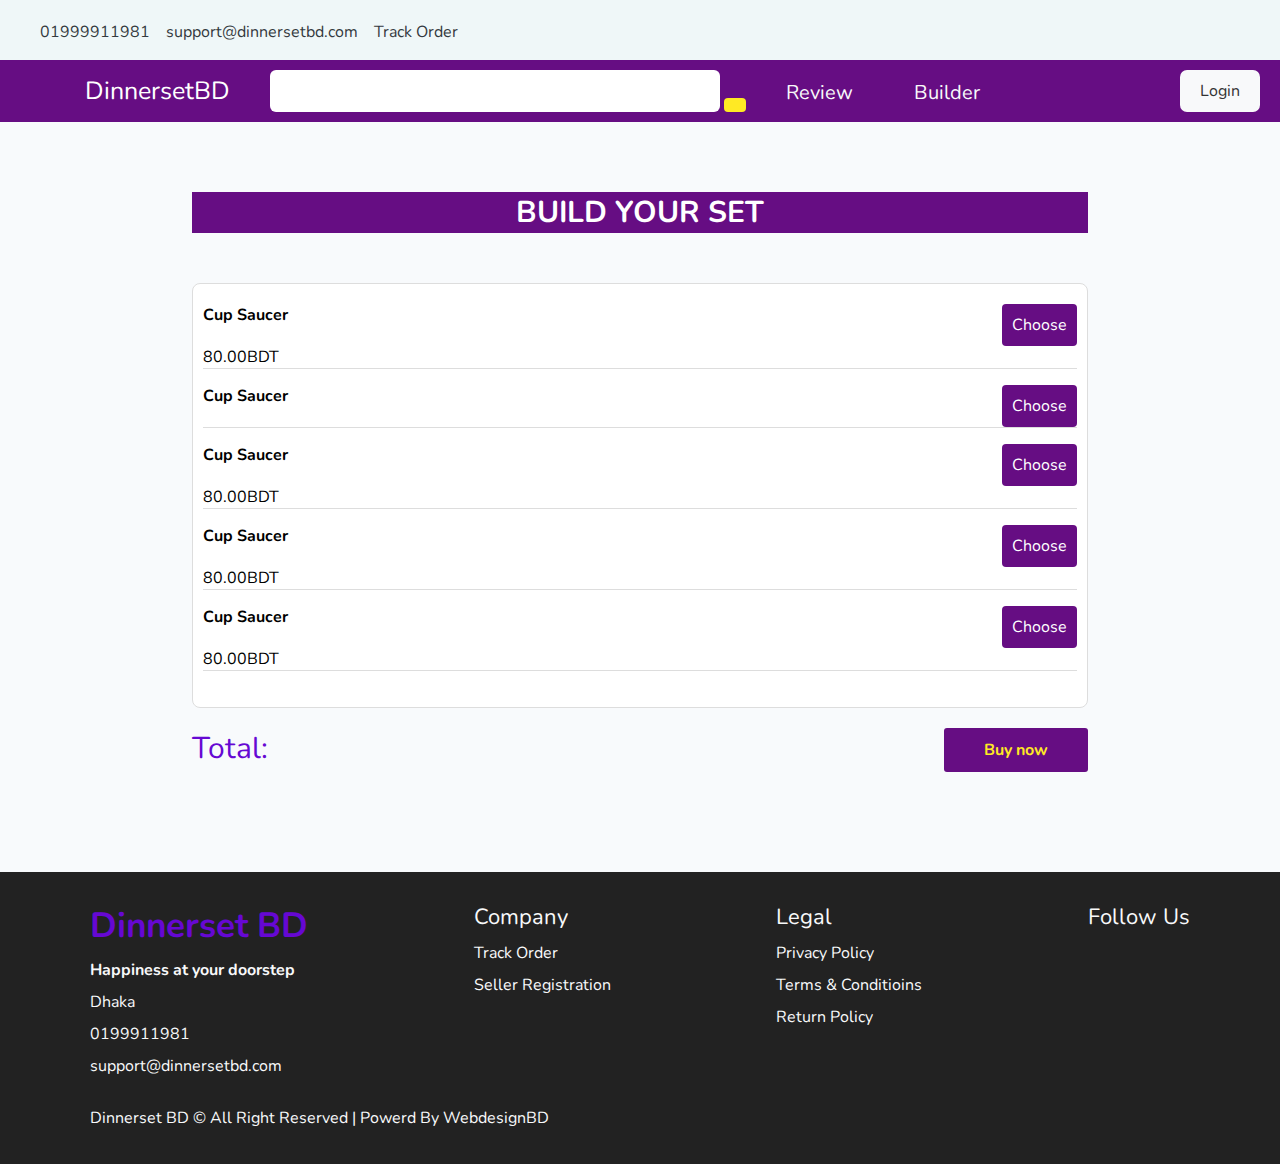
<file: builder.html>
<!DOCTYPE html>
<html lang="en">
  <head>
    <meta charset="UTF-8">
    <meta name="viewport" content="width=device-width, initial-scale=1.0">
    <title>DinnsetBD</title>
    <link rel="stylesheet" href="style.css">
    <link rel="stylesheet"
      href="https://cdnjs.cloudflare.com/ajax/libs/font-awesome/6.5.1/css/all.min.css"
      integrity="sha512-DTOQO9RWCH3ppGqcWaEA1BIZOC6xxalwEsw9c2QQeAIftl+Vegovlnee1c9QX4TctnWMn13TZye+giMm8e2LwA=="
      crossorigin="anonymous" referrerpolicy="no-referrer" />
  </head>
  <body>
    <!---top bar start-->
    <div class="top-header">
      <div class="top-header_row">
        <div class="top-header_left">
          <a href="#"><i class="fa-solid fa-phone"></i> 01999911981</a>
          <a href="#"><i class="fa-solid fa-envelope"></i>
            support@dinnersetbd.com</a>
          <a href="track-order.html"><i class="fa-solid fa-paper-plane"></i> Track Order</a>
        </div>
        <div class="top-header_right">
          <a href="#"><i class="fa-brands fa-facebook-f"></i></a>
          <a href="#"><i class="fa-brands fa-twitter"></i></a>
          <a href="#"><i class="fa-brands fa-square-instagram"></i></a>
          <a href="#"><i class="fa-brands fa-youtube"></i></a>
        </div>
      </div>
    </div>
    <!--topbar end-->
    <header class="navbar">
      <a class="icon" href="JavaScript:void(0);" onclick="CheckSidebar()"><i
          class="fa-solid fa-bars menu-icon"></i></a>
      <a href="index.html" class="logo">DinnersetBD</a>
      <div class="search-box">
        <input type="text" class="search-input">
        <button type="button" class="search-btn"><i
            class="fa-solid fa-magnifying-glass search-icon"></i></button>
      </div>
      <a href="review.html" class="review-menu"><i
          class="fa-solid fa-comment review-icon"></i>Review</a>
      <a href="builder.html" class="builder-menu"><i
          class="fa-solid fa-sliders builder-icon"></i>Builder</a>
      <a href="cart.html" class="cart-menu"><i
          class="fa-solid fa-cart-shopping cart-icon"></i></a>
      <a href="login.html" class="login-btn">Login</a>

    </header>
    <!---sidebar start-->
    <div id="sidebar">
      <a href="index.html">Home Page</a>
      <a href="builder.html">Builder Page</a>
      <a href="cart.html">Cart Page</a>
      <a href="checkout.html">Checkout Page</a>
      <a href="details.html">Details Page</a>
      <a href="details.html">Review Page</a>
      <a href="seller-login.html">Seller Login Page</a>
      <a href="seller-registration.html">Seller Registration Page</a>
      <a href="terms.html">Terms Page</a>
      <a href="track-order.html">Track Order Page</a>
      <a href="policy.html">Policy</a>
      <a href="privacy.html">Privacy</a>
      <a href="login.html">Basic Login</a>

    </div>
    <!--sidebar end-->

    <!--builder start-->
    <h1 class="builder_headline">build your set</h1>
    <div class="builder_section">
      <div class="builder_block">
        <div class="builder_row">
          <p class="builder_product_title"><strong>Cup Saucer</strong></p>
          <a href class="builder_choose_btn">Choose</a>
        </div>
        <p class="builder_product_price">
          80.00BDT
        </p>


      </div>
      <div class="builder_block">
        <div class="builder_row">
          <p class="builder_product_title"><strong>Cup Saucer</strong></p>
          <a href class="builder_choose_btn">Choose</a>
        </div>
    

      </div>
      <div class="builder_block">
        <div class="builder_row">
          <p class="builder_product_title"><strong>Cup Saucer</strong></p>
          <a href class="builder_choose_btn">Choose</a>
        </div>
        <p class="builder_product_price">
          80.00BDT
        </p>


      </div>
      <div class="builder_block">
        <div class="builder_row">
          <p class="builder_product_title"><strong>Cup Saucer</strong></p>
          <a href class="builder_choose_btn">Choose</a>
        </div>
        <p class="builder_product_price">
          80.00BDT
        </p>


      </div>
      <div class="builder_block">
        <div class="builder_row">
          <p class="builder_product_title"><strong>Cup Saucer</strong></p>
          <a href class="builder_choose_btn">Choose</a>
        </div>
        <p class="builder_product_price">
          80.00BDT
        </p>


      </div>
  

    </div>
    <div class="builder_last">
    <p>Total: </p>
   <a class="builder_buy">Buy now</a> 
  </div>

    <!--builder end-->
    <!---footer part start-->
    <footer>
      <div class="footer_container">
        <div class="footer_block">
          <h1>Dinnerset BD</h1>
          <h5>Happiness at your doorstep</h5>
          <a href><i class="fa-solid fa-location-dot"></i>Dhaka</a>
          <a href><i class="fa-solid fa-phone"></i>0199911981</a>
          <a href><i
              class="fa-solid fa-envelope"></i>support@dinnersetbd.com</a>

        </div>
        <div class="footer_block">
          <p>Company</p>
          <a href="track-order.html">Track Order</a>
          <a href="seller-login.html">Seller Registration</a>
        </div>
        <div class="footer_block">
          <p>Legal</p>
          <a href="privacy.html">Privacy Policy</a>
          <a href="terms.html">Terms & Conditioins</a>
          <a href="policy.html">Return Policy</a>
        </div>
        <div class="footer_block social-icons">
          <p>Follow Us</p>
          <a href="#"><i class="fa-brands fa-facebook-f"></i></a>
          <a href="#"><i class="fa-brands fa-twitter"></i></a>
          <a href="#"><i class="fa-brands fa-square-instagram"></i></a>
          <a href="#"><i class="fa-brands fa-youtube"></i></a>
        </div>

      </div>
      <div class="last_line">
        <p>Dinnerset BD © All Right Reserved | Powerd By WebdesignBD</p>
      </div>
    </footer>

    <!---footer part end-->

    <script>


function CheckSidebar(){
  var sidebar = document.getElementById('sidebar');
  sidebar.style.display = (sidebar.style.display === "none") ? "block" : "none";
}
  </script>
  </body>
</html>
</file>
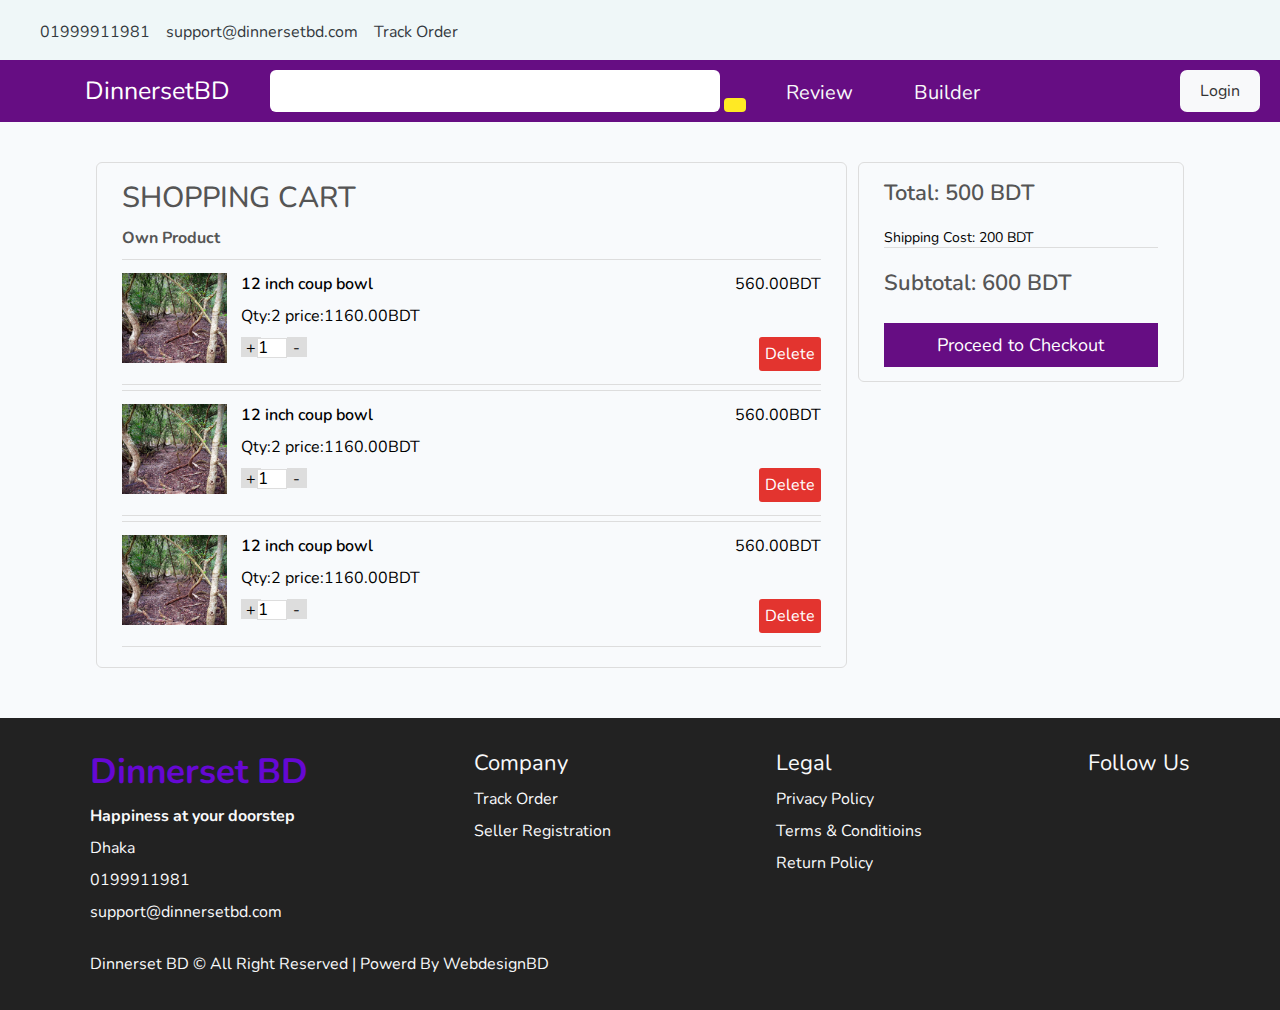
<file: cart.html>
<!DOCTYPE html>
<html lang="en">
  <head>
    <meta charset="UTF-8">
    <meta name="viewport" content="width=device-width, initial-scale=1.0">
    <title>DinnsetBD</title>
    <link rel="stylesheet" href="style.css">
    <link rel="stylesheet"
      href="https://cdnjs.cloudflare.com/ajax/libs/font-awesome/6.5.1/css/all.min.css"
      integrity="sha512-DTOQO9RWCH3ppGqcWaEA1BIZOC6xxalwEsw9c2QQeAIftl+Vegovlnee1c9QX4TctnWMn13TZye+giMm8e2LwA=="
      crossorigin="anonymous" referrerpolicy="no-referrer" />
  </head>
  <body>
    <!---top bar start-->
    <div class="top-header">
      <div class="top-header_row">
        <div class="top-header_left">
          <a href="#"><i class="fa-solid fa-phone"></i> 01999911981</a>
          <a href="#"><i class="fa-solid fa-envelope"></i>
            support@dinnersetbd.com</a>
          <a href="#"><i class="fa-solid fa-paper-plane"></i> Track Order</a>
        </div>
        <div class="top-header_right">
          <a href="#"><i class="fa-brands fa-facebook-f"></i></a>
          <a href="#"><i class="fa-brands fa-twitter"></i></a>
          <a href="#"><i class="fa-brands fa-square-instagram"></i></a>
          <a href="#"><i class="fa-brands fa-youtube"></i></a>
        </div>
      </div>
    </div>
    <!--topbar end-->
    <header class="navbar">
      <a class="icon" href="JavaScript:void(0);" onclick="CheckSidebar()"><i
          class="fa-solid fa-bars menu-icon"></i></a>
      <a href="index.html" class="logo">DinnersetBD</a>
      <div class="search-box">
        <input type="text" class="search-input">
        <button type="button" class="search-btn"><i
            class="fa-solid fa-magnifying-glass search-icon"></i></button>
      </div>
      <a href="review.html" class="review-menu"><i
          class="fa-solid fa-comment review-icon"></i>Review</a>
      <a href="builder.html" class="builder-menu"><i
          class="fa-solid fa-sliders builder-icon"></i>Builder</a>
      <a href="cart.html" class="cart-menu"><i
          class="fa-solid fa-cart-shopping cart-icon"></i></a>
      <a href="login.html" class="login-btn">Login</a>

    </header>
    <!---sidebar start-->
    <div id="sidebar">
      <a href="index.html">Home Page</a>
      <a href="builder.html">Builder Page</a>
      <a href="cart.html">Cart Page</a>
      <a href="checkout.html">Checkout Page</a>
      <a href="details.html">Details Page</a>
      <a href="details.html">Review Page</a>
      <a href="seller-login.html">Seller Login Page</a>
      <a href="seller-registration.html">Seller Registration Page</a>
      <a href="terms.html">Terms Page</a>
      <a href="track-order.html">Track Order Page</a>
      <a href="policy.html">Policy</a>
      <a href="privacy.html">Privacy</a>
      <a href="login.html">Basic Login</a>

    </div>
    <!--sidebar end-->
    <!--cart start-->
    <div class="cart_section">
      <div class="cart_left">
        <h1>Shopping cart</h1>
        <h5>
          Own Product
        </h5>
        <div class="cart_block">
          <div class="cart_detail_left">
            <img src="image1.jpg" alt>
          </div>
          <div class="cart_detail_right">
            <div class="cart_sub_row1">
              <p class="cart_product_title">12 inch coup bowl</p>
              <p class="cart_product_price">560.00BDT</p>
            </div>
            <p>Qty:2 price:1160.00BDT </p>
            <div class="cart_sub_row2">
              <div class="qty_group">
                <button class="plus">+</button>
                <input value="1" type="number" readonly>
                <button class="minus">-</button>
              </div>
              <a class="cart_delete_btn">Delete</a>
            </div>

          </div>

        </div>
        <div class="cart_block">
          <div class="cart_detail_left">
            <img src="image1.jpg" alt>
          </div>
          <div class="cart_detail_right">
            <div class="cart_sub_row1">
              <p class="cart_product_title">12 inch coup bowl</p>
              <p class="cart_product_price">560.00BDT</p>
            </div>
            <p>Qty:2 price:1160.00BDT </p>
            <div class="cart_sub_row2">
              <div class="qty_group">
                <button class="plus">+</button>
                <input value="1" type="number" readonly>
                <button class="minus">-</button>
              </div>
              <a class="cart_delete_btn">Delete</a>
            </div>

          </div>

        </div>
        <div class="cart_block">
          <div class="cart_detail_left">
            <img src="image1.jpg" alt>
          </div>
          <div class="cart_detail_right">
            <div class="cart_sub_row1">
              <p class="cart_product_title">12 inch coup bowl</p>
              <p class="cart_product_price">560.00BDT</p>
            </div>
            <p>Qty:2 price:1160.00BDT </p>
            <div class="cart_sub_row2">
              <div class="qty_group">
                <button class="plus">+</button>
                <input value="1" type="number" readonly>
                <button class="minus">-</button>
              </div>
              <a class="cart_delete_btn">Delete</a>
            </div>

          </div>

        </div>

      </div>
      <div class="cart_right">
        <h1>Total: 500 BDT</h1>
        <small>Shipping Cost: 200 BDT</small>
        <h1>Subtotal: 600 BDT</h1>
        <a href="#" class="proceed_to_checkout">Proceed to Checkout</a>
      </div>
    </div>
    <!---cart end-->

    <!---footer part start-->
    <footer>
      <div class="footer_container">
        <div class="footer_block">
          <h1>Dinnerset BD</h1>
          <h5>Happiness at your doorstep</h5>
          <a href><i class="fa-solid fa-location-dot"></i>Dhaka</a>
          <a href><i class="fa-solid fa-phone"></i>0199911981</a>
          <a href><i
              class="fa-solid fa-envelope"></i>support@dinnersetbd.com</a>

        </div>
        <div class="footer_block">
          <p>Company</p>
          <a href>Track Order</a>
          <a>Seller Registration</a>
        </div>
        <div class="footer_block">
          <p>Legal</p>
          <a href="privacy.html">Privacy Policy</a>
          <a href="terms.html">Terms & Conditioins</a>
          <a href="policy.html">Return Policy</a>
        </div>
        <div class="footer_block social-icons">
          <p>Follow Us</p>
          <a href="#"><i class="fa-brands fa-facebook-f"></i></a>
          <a href="#"><i class="fa-brands fa-twitter"></i></a>
          <a href="#"><i class="fa-brands fa-square-instagram"></i></a>
          <a href="#"><i class="fa-brands fa-youtube"></i></a>
        </div>

      </div>
      <div class="last_line">
        <p>Dinnerset BD © All Right Reserved | Powerd By WebdesignBD</p>
      </div>
    </footer>

    <!---footer part end-->

    <script>


function CheckSidebar(){
  var sidebar = document.getElementById('sidebar');
  sidebar.style.display = (sidebar.style.display === "none") ? "block" : "none";
}
  </script>
  </body>
</html>
</file>
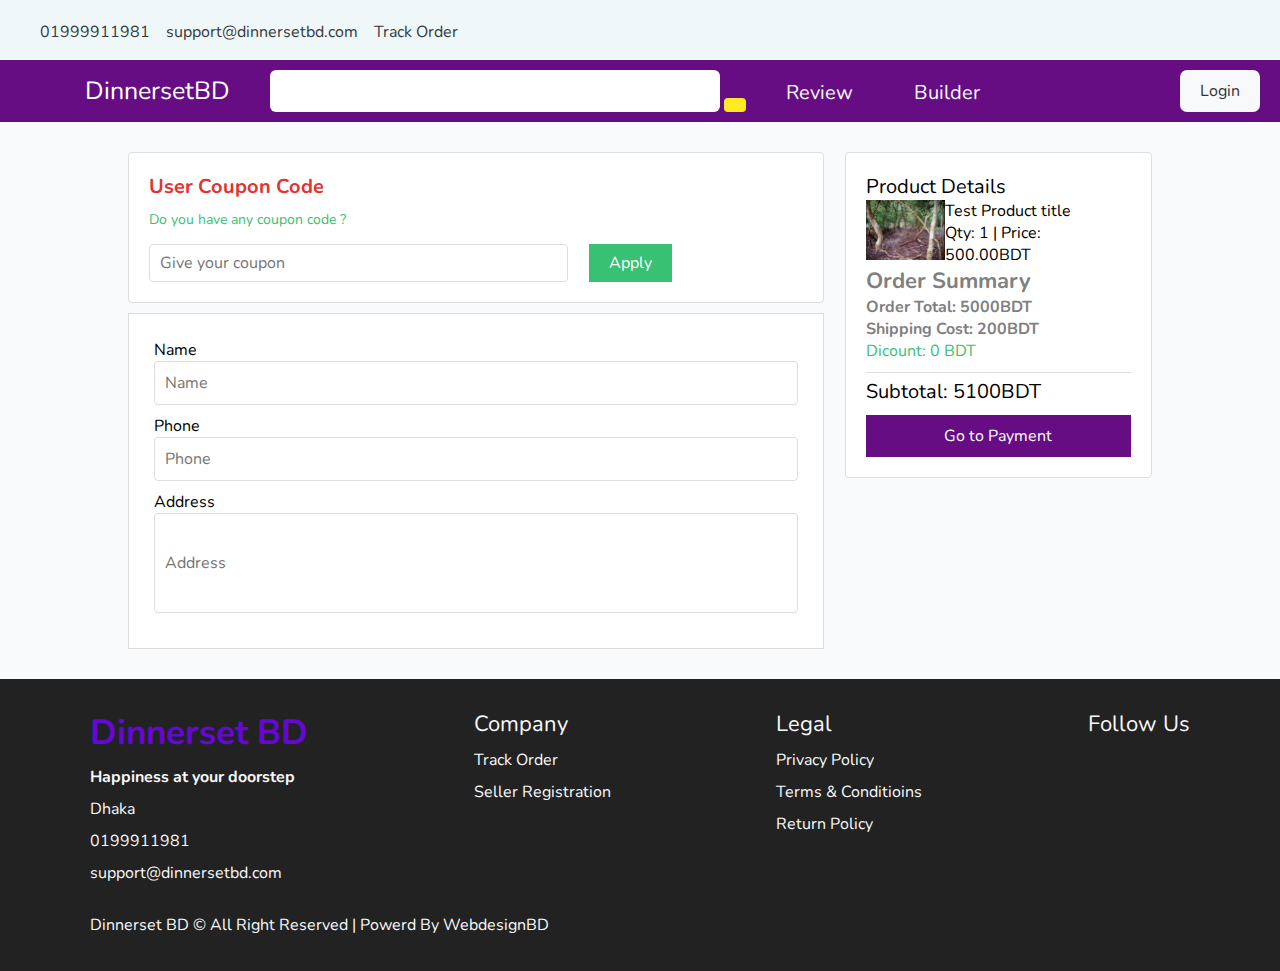
<file: checkout.html>
<!DOCTYPE html>
<html lang="en">
  <head>
    <meta charset="UTF-8">
    <meta name="viewport" content="width=device-width, initial-scale=1.0">
    <title>DinnsetBD</title>
    <link rel="stylesheet" href="style.css">
    <link rel="stylesheet"
      href="https://cdnjs.cloudflare.com/ajax/libs/font-awesome/6.5.1/css/all.min.css"
      integrity="sha512-DTOQO9RWCH3ppGqcWaEA1BIZOC6xxalwEsw9c2QQeAIftl+Vegovlnee1c9QX4TctnWMn13TZye+giMm8e2LwA=="
      crossorigin="anonymous" referrerpolicy="no-referrer" />
  </head>
  <body>
    <!---top bar start-->
    <div class="top-header">
      <div class="top-header_row">
        <div class="top-header_left">
          <a href="#"><i class="fa-solid fa-phone"></i> 01999911981</a>
          <a href="#"><i class="fa-solid fa-envelope"></i>
            support@dinnersetbd.com</a>
          <a href="#"><i class="fa-solid fa-paper-plane"></i> Track Order</a>
        </div>
        <div class="top-header_right">
          <a href="#"><i class="fa-brands fa-facebook-f"></i></a>
          <a href="#"><i class="fa-brands fa-twitter"></i></a>
          <a href="#"><i class="fa-brands fa-square-instagram"></i></a>
          <a href="#"><i class="fa-brands fa-youtube"></i></a>
        </div>
      </div>
    </div>
    <!--topbar end-->
    <header class="navbar">
      <a class="icon" href="JavaScript:void(0);" onclick="CheckSidebar()"><i
          class="fa-solid fa-bars menu-icon"></i></a>
      <a href="index.html" class="logo">DinnersetBD</a>
      <div class="search-box">
        <input type="text" class="search-input">
        <button type="button" class="search-btn"><i
            class="fa-solid fa-magnifying-glass search-icon"></i></button>
      </div>
      <a href="review.html" class="review-menu"><i
          class="fa-solid fa-comment review-icon"></i>Review</a>
      <a href="builder.html" class="builder-menu"><i
          class="fa-solid fa-sliders builder-icon"></i>Builder</a>
      <a href="cart.html" class="cart-menu"><i
          class="fa-solid fa-cart-shopping cart-icon"></i></a>
      <a href="login.html" class="login-btn">Login</a>

    </header>
    <!---sidebar start-->
    <div id="sidebar">
      <a href="index.html">Home Page</a>
      <a href="builder.html">Builder Page</a>
      <a href="cart.html">Cart Page</a>
      <a href="checkout.html">Checkout Page</a>
      <a href="details.html">Details Page</a>
      <a href="details.html">Review Page</a>
      <a href="seller-login.html">Seller Login Page</a>
      <a href="seller-registration.html">Seller Registration Page</a>
      <a href="terms.html">Terms Page</a>
      <a href="track-order.html">Track Order Page</a>
      <a href="policy.html">Policy</a>
      <a href="privacy.html">Privacy</a>
      <a href="login.html">Basic Login</a>

    </div>
    <!--sidebar end-->
<!--checkout start -->
<div class="checkout_section">
  <div class="checkout_left">
     <div class="coupon_form">
       <h1>User Coupon Code</h1>
       <p>Do you have any coupon code ?</p>
   <div class="coupon_row">
    <input type="text" placeholder="Give your coupon">
    <button>Apply</button> 
   </div>
     </div>
     <div class="checkout_form">
      <p>Name</p>
      <input type="text" placeholder="Name">
      <p>Phone</p>
      <input type="text" placeholder="Phone">
      <p>Address</p>
      <input type="text" class="checkout_address" placeholder="Address">
     </div>
  </div>
  <div class="checkout_right">
      <h1>Product Details</h1>
       <div class="single_product_detail_block">
              <div class="single_product_detail_img">
                <img src="image1.jpg" alt="">
              </div>
        <div class="single_product_detail">
        <p>Test Product title</p>
        <p>Qty: 1 | Price: 500.00BDT</p>        
        </div>
              
       </div>
      <h2>Order Summary</h2>
      <h5>Order Total: 5000BDT</h5>
      <h5>Shipping Cost: 200BDT</h5>
      <span>Dicount: 0 BDT</span>
       <h1>Subtotal: 5100BDT</h1>
       <a href="#" class="go-to-payment">Go to Payment</a>
  </div>
</div>


<!--checkout end -->

 
    <!---footer part start-->
    <footer>
      <div class="footer_container">
        <div class="footer_block">
          <h1>Dinnerset BD</h1>
          <h5>Happiness at your doorstep</h5>
          <a href><i class="fa-solid fa-location-dot"></i>Dhaka</a>
          <a href><i class="fa-solid fa-phone"></i>0199911981</a>
          <a href><i
              class="fa-solid fa-envelope"></i>support@dinnersetbd.com</a>

        </div>
        <div class="footer_block">
          <p>Company</p>
          <a href>Track Order</a>
          <a>Seller Registration</a>
        </div>
        <div class="footer_block">
          <p>Legal</p>
          <a href="privacy.html">Privacy Policy</a>
          <a href="terms.html">Terms & Conditioins</a>
          <a href="policy.html">Return Policy</a>
        </div>
        <div class="footer_block social-icons">
          <p>Follow Us</p>
          <a href="#"><i class="fa-brands fa-facebook-f"></i></a>
          <a href="#"><i class="fa-brands fa-twitter"></i></a>
          <a href="#"><i class="fa-brands fa-square-instagram"></i></a>
          <a href="#"><i class="fa-brands fa-youtube"></i></a>
        </div>

      </div>
      <div class="last_line">
        <p>Dinnerset BD © All Right Reserved | Powerd By WebdesignBD</p>
      </div>
    </footer>

    <!---footer part end-->

    <script>


function CheckSidebar(){
  var sidebar = document.getElementById('sidebar');
  sidebar.style.display = (sidebar.style.display === "none") ? "block" : "none";
}
  </script>
  </body>
</html>
</file>
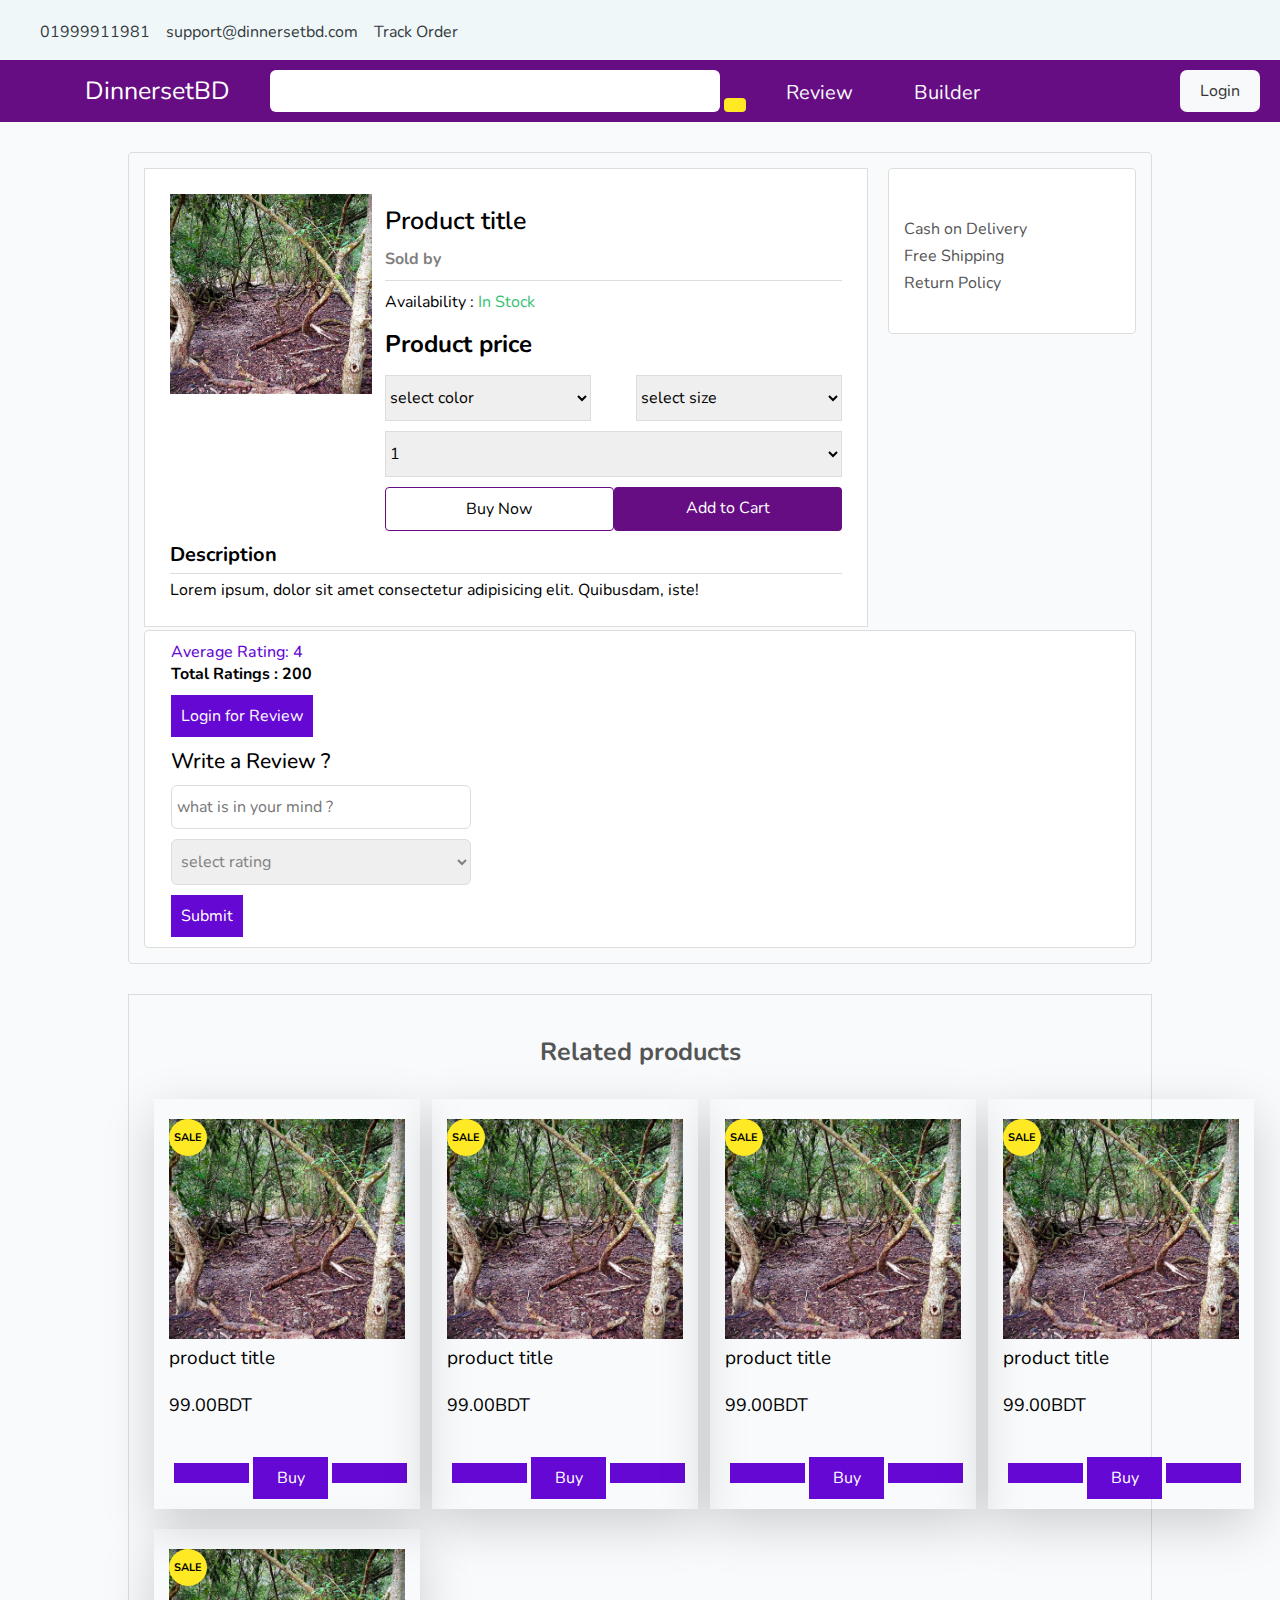
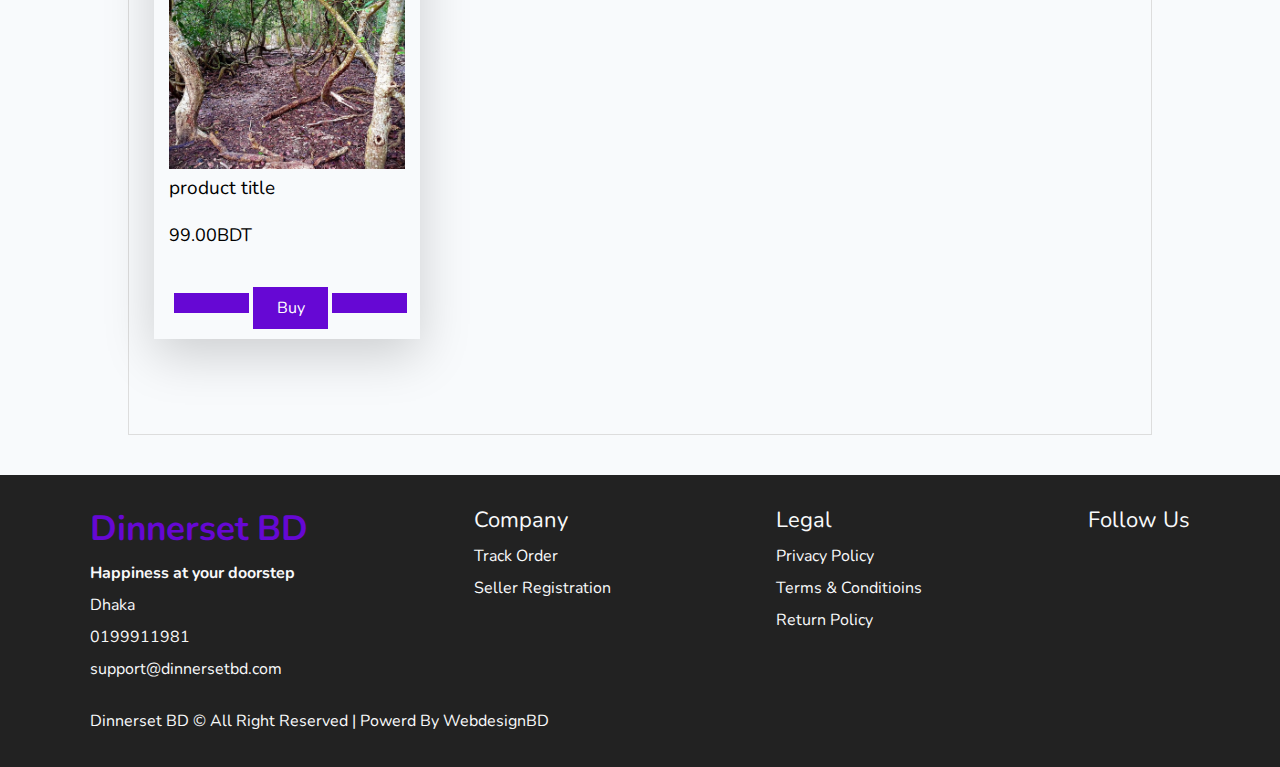
<file: details.html>
<!DOCTYPE html>
<html lang="en">
  <head>
    <meta charset="UTF-8">
    <meta name="viewport" content="width=device-width, initial-scale=1.0">
    <title>DinnsetBD</title>
    <link rel="stylesheet" href="style.css">
    <link rel="stylesheet"
      href="https://cdnjs.cloudflare.com/ajax/libs/font-awesome/6.5.1/css/all.min.css"
      integrity="sha512-DTOQO9RWCH3ppGqcWaEA1BIZOC6xxalwEsw9c2QQeAIftl+Vegovlnee1c9QX4TctnWMn13TZye+giMm8e2LwA=="
      crossorigin="anonymous" referrerpolicy="no-referrer" />
  </head>
  <body>
    <!---top bar start-->
    <div class="top-header">
      <div class="top-header_row">
        <div class="top-header_left">
          <a href="#"><i class="fa-solid fa-phone"></i> 01999911981</a>
          <a href="#"><i class="fa-solid fa-envelope"></i>
            support@dinnersetbd.com</a>
          <a href="track-order.html"><i class="fa-solid fa-paper-plane"></i> Track Order</a>
        </div>
        <div class="top-header_right">
          <a href="#"><i class="fa-brands fa-facebook-f"></i></a>
          <a href="#"><i class="fa-brands fa-twitter"></i></a>
          <a href="#"><i class="fa-brands fa-square-instagram"></i></a>
          <a href="#"><i class="fa-brands fa-youtube"></i></a>
        </div>
      </div>
    </div>
    <!--topbar end-->
    <header class="navbar">
      <a class="icon" href="JavaScript:void(0);" onclick="CheckSidebar()"><i
          class="fa-solid fa-bars menu-icon"></i></a>
      <a href="index.html" class="logo">DinnersetBD</a>
      <div class="search-box">
        <input type="text" class="search-input">
        <button type="button" class="search-btn"><i
            class="fa-solid fa-magnifying-glass search-icon"></i></button>
      </div>
      <a href="review.html" class="review-menu"><i
          class="fa-solid fa-comment review-icon"></i>Review</a>
      <a href="builder.html" class="builder-menu"><i
          class="fa-solid fa-sliders builder-icon"></i>Builder</a>
      <a href="cart.html" class="cart-menu"><i
          class="fa-solid fa-cart-shopping cart-icon"></i></a>
      <a href="login.html" class="login-btn">Login</a>

    </header>
    <!---sidebar start-->
    <div id="sidebar">
      <a href="index.html">Home Page</a>
      <a href="builder.html">Builder Page</a>
      <a href="cart.html">Cart Page</a>
      <a href="checkout.html">Checkout Page</a>
      <a href="details.html">Details Page</a>
      <a href="details.html">Review Page</a>
      <a href="seller-login.html">Seller Login Page</a>
      <a href="seller-registration.html">Seller Registration Page</a>
      <a href="terms.html">Terms Page</a>
      <a href="track-order.html">Track Order Page</a>
      <a href="policy.html">Policy</a>
      <a href="privacy.html">Privacy</a>
      <a href="login.html">Basic Login</a>

    </div>
    <!--sidebar end-->
    <!---details start -->
    <div class="details_section">
      <!--here is two blocks left and right-->
      <div class="details_outer_row">
        <div class="details_left">
          <div class="details_sub">
            <div class="details_sub_left">
              <img src="image1.jpg" alt>
            </div>
            <div class="details_sub_right">
              <h1>Product title</h1>
              <h5>Sold by</h5>
              <h3>Availability : <span>In Stock</span></h3>
              <h4>Product price</h4>
              <div class="details_sub2">
                <select name="color_id">
                  <option selected>select color</option>
                  <option>red</option>
                  <option>green</option>
                  <option>blue</option>
                </select>
                <select name="size_id">
                  <option selected>select size</option>
                  <option>xl</option>
                  <option>lg</option>
                  <option>sm</option>
                </select>
              </div>
              <select name="quantity" class="details_qty">
                <option value="1">1</option>
                <option value="2">2</option>
                <option value="3">3</option>
                <option value="4">4</option>
                <option value="5">5</option>
              </select>
              <div class="details_sub3">
                <button>Buy Now</button>
                <a href>Add to Cart</a>
              </div>

            </div>

          </div>
          <p class="details_desp_title">Description</p>
          <p class="details_desp">Lorem ipsum, dolor sit amet consectetur
            adipisicing elit. Quibusdam, iste!</p>
        </div>
        <div class="details_right">
          <p><i class="fa-solid fa-money-bill"></i> Cash on Delivery</p>
          <p><i class="fa-solid fa-truck-pickup"></i> Free Shipping</p>
          <p><i class="fa-solid fa-rotate-left"></i> Return Policy</p>
        </div>
      </div>
      <!---product review start-->

      <div class="details_product_review">
        <h1>Average Rating: 4 </h1>
        <h2>Total Ratings : 200</h2>
        <a class="details_product_review_btn">Login for Review</a>
        <div class="review_form">
          <h1>Write a Review ?</h1>

          <form action>
            <input type="text" name="review_title" class="review_title"
              placeholder="what is in your mind ?">
            <select name="review_rating" class="review_rating">
              <option value>select rating</option>
              <option value="1">1 / 5</option>
              <option value="2">2 / 5</option>
              <option value="3">3 / 5</option>
              <option value="3">4 / 5</option>
              <option value="4">5 / 5</option>
            </select>
            <button type="submit">Submit</button>
          </form>

        </div>
      </div>

      <!---product review end-->

    </div>
 <!-----Related product start-->
<div class="related_products">
<h1>Related products</h1>
<div class="product-row">
  <div class="single-product">
    <span>sale</span>
    <img src="image1.jpg" alt>
    <a href class="product_title">product title</a>
    <a href class="product_price">99.00BDT</a>
    <div class="btn-groups">
      <a href="#" class="single-product-cart"><i
          class="fa-solid fa-cart-shopping"></i></a>
      <a href="#" class="single-product-buy">Buy</a>
      <a href="#" class="single-product-save"><i
          class="fa-solid fa-heart"></i></a>
    </div>
  </div>
  <div class="single-product">
    <span>sale</span>
    <img src="image1.jpg" alt>
    <a href class="product_title">product title</a>
    <a href class="product_price">99.00BDT</a>
    <div class="btn-groups">
      <a href="#" class="single-product-cart"><i
          class="fa-solid fa-cart-shopping"></i></a>
      <a href="#" class="single-product-buy">Buy</a>
      <a href="#" class="single-product-save"><i
          class="fa-solid fa-heart"></i></a>
    </div>
  </div>
  <div class="single-product">
    <span>sale</span>
    <img src="image1.jpg" alt>
    <a href class="product_title">product title</a>
    <a href class="product_price">99.00BDT</a>
    <div class="btn-groups">
      <a href="#" class="single-product-cart"><i
          class="fa-solid fa-cart-shopping"></i></a>
      <a href="#" class="single-product-buy">Buy</a>
      <a href="#" class="single-product-save"><i
          class="fa-solid fa-heart"></i></a>
    </div>
  </div>
  <div class="single-product">
    <span>sale</span>
    <img src="image1.jpg" alt>
    <a href class="product_title">product title</a>
    <a href class="product_price">99.00BDT</a>
    <div class="btn-groups">
      <a href="#" class="single-product-cart"><i
          class="fa-solid fa-cart-shopping"></i></a>
      <a href="#" class="single-product-buy">Buy</a>
      <a href="#" class="single-product-save"><i
          class="fa-solid fa-heart"></i></a>
    </div>
  </div>
  <div class="single-product">
    <span>sale</span>
    <img src="image1.jpg" alt>
    <a href class="product_title">product title</a>
    <a href class="product_price">99.00BDT</a>
    <div class="btn-groups">
      <a href="#" class="single-product-cart"><i
          class="fa-solid fa-cart-shopping"></i></a>
      <a href="#" class="single-product-buy">Buy</a>
      <a href="#" class="single-product-save"><i
          class="fa-solid fa-heart"></i></a>
    </div>
  </div>

</div>

</div>


 <!-----Related product end-->



    <!---details end -->

    <!---footer part start-->
    <footer>
      <div class="footer_container">
        <div class="footer_block">
          <h1>Dinnerset BD</h1>
          <h5>Happiness at your doorstep</h5>
          <a href><i class="fa-solid fa-location-dot"></i>Dhaka</a>
          <a href><i class="fa-solid fa-phone"></i>0199911981</a>
          <a href><i
              class="fa-solid fa-envelope"></i>support@dinnersetbd.com</a>

        </div>
        <div class="footer_block">
          <p>Company</p>
          <a href="track-order.html">Track Order</a>
          <a>Seller Registration</a>
        </div>
        <div class="footer_block">
          <p>Legal</p>
          <a href="privacy.html">Privacy Policy</a>
          <a href="terms.html">Terms & Conditioins</a>
          <a href="policy.html">Return Policy</a>
        </div>
        <div class="footer_block social-icons">
          <p>Follow Us</p>
          <a href="#"><i class="fa-brands fa-facebook-f"></i></a>
          <a href="#"><i class="fa-brands fa-twitter"></i></a>
          <a href="#"><i class="fa-brands fa-square-instagram"></i></a>
          <a href="#"><i class="fa-brands fa-youtube"></i></a>
        </div>

      </div>
      <div class="last_line">
        <p>Dinnerset BD © All Right Reserved | Powerd By WebdesignBD</p>
      </div>
    </footer>

    <!---footer part end-->

    <script>


function CheckSidebar(){
  var sidebar = document.getElementById('sidebar');
  sidebar.style.display = (sidebar.style.display === "none") ? "block" : "none";
}
  </script>
  </body>
</html>
</file>
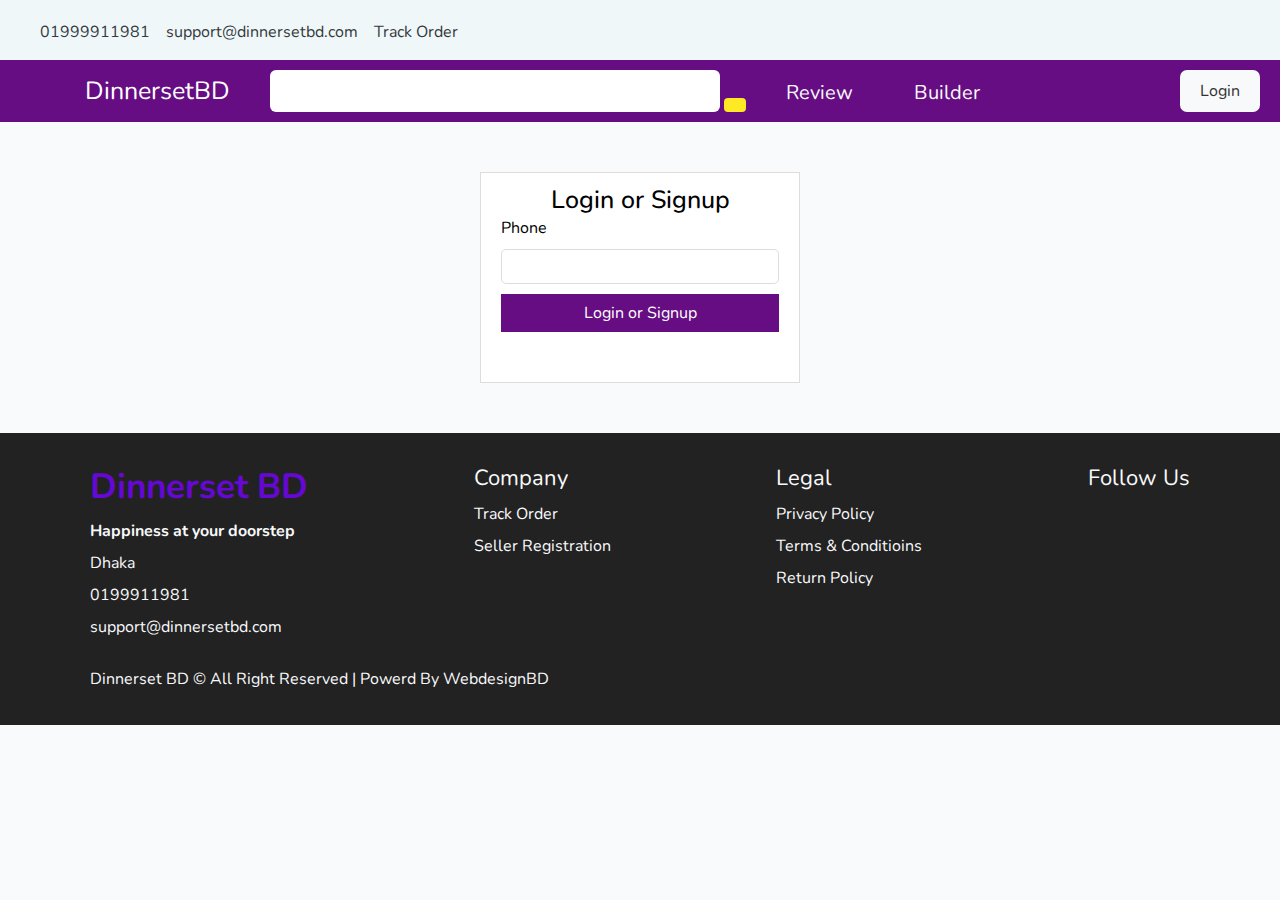
<file: login.html>
<!DOCTYPE html>
<html lang="en">
  <head>
    <meta charset="UTF-8">
    <meta name="viewport" content="width=device-width, initial-scale=1.0">
    <title>DinnsetBD</title>
    <link rel="stylesheet" href="style.css">
    <link rel="stylesheet"
      href="https://cdnjs.cloudflare.com/ajax/libs/font-awesome/6.5.1/css/all.min.css"
      integrity="sha512-DTOQO9RWCH3ppGqcWaEA1BIZOC6xxalwEsw9c2QQeAIftl+Vegovlnee1c9QX4TctnWMn13TZye+giMm8e2LwA=="
      crossorigin="anonymous" referrerpolicy="no-referrer" />
      <style>
        /* Hide the up and down arrows */
        input[type="number"] {
            -moz-appearance: textfield;
            appearance: textfield;
            margin: 0; /* Optional: You may need to adjust the styling further based on your design */
        }

        input[type="number"]::-webkit-inner-spin-button,
        input[type="number"]::-webkit-outer-spin-button {
            -webkit-appearance: none;
            margin: 0;
        }
    </style>
    </head>


  <body>
    <!---top bar start-->
    <div class="top-header">
      <div class="top-header_row">
        <div class="top-header_left">
          <a href="#"><i class="fa-solid fa-phone"></i> 01999911981</a>
          <a href="#"><i class="fa-solid fa-envelope"></i>
            support@dinnersetbd.com</a>
          <a href="#"><i class="fa-solid fa-paper-plane"></i> Track Order</a>
        </div>
        <div class="top-header_right">
          <a href="#"><i class="fa-brands fa-facebook-f"></i></a>
          <a href="#"><i class="fa-brands fa-twitter"></i></a>
          <a href="#"><i class="fa-brands fa-square-instagram"></i></a>
          <a href="#"><i class="fa-brands fa-youtube"></i></a>
        </div>
      </div>
    </div>
    <!--topbar end-->
    <header class="navbar">
      <a class="icon" href="JavaScript:void(0);" onclick="CheckSidebar()"><i
          class="fa-solid fa-bars menu-icon"></i></a>
      <a href="#" class="logo">DinnersetBD</a>
      <div class="search-box">
        <input type="text" class="search-input">
        <button type="button" class="search-btn"><i
            class="fa-solid fa-magnifying-glass search-icon"></i></button>
      </div>
      <a href="review.html" class="review-menu"><i
          class="fa-solid fa-comment review-icon"></i>Review</a>
      <a href="builder.html" class="builder-menu"><i
          class="fa-solid fa-sliders builder-icon"></i>Builder</a>
      <a href="cart.html" class="cart-menu"><i
          class="fa-solid fa-cart-shopping cart-icon"></i></a>
      <a href="login.html" class="login-btn">Login</a>

    </header>
    <!---sidebar start-->
    <div id="sidebar">
      <a href="index.html">Home Page</a>
      <a href="builder.html">Builder Page</a>
      <a href="cart.html">Cart Page</a>
      <a href="checkout.html">Checkout Page</a>
      <a href="details.html">Details Page</a>
      <a href="details.html">Review Page</a>
      <a href="seller-login.html">Seller Login Page</a>
      <a href="seller-registration.html">Seller Registration Page</a>
      <a href="terms.html">Terms Page</a>
      <a href="track-order.html">Track Order Page</a>
      <a href="policy.html">Policy</a>
      <a href="privacy.html">Privacy</a>
      <a href="login.html">Basic Login</a>

    </div>
    <!--sidebar end-->

<!--login start-->
<div class="login_section">
  <h1>Login or Signup</h1>
  <form action="">
    <p>Phone</p>
    <input type="number" name="phone" id="numericInput">
  <button type="submit">Login or Signup</button>
  </form>
 

</div>

<!--login end-->
<!---footer part start-->
    <footer>
      <div class="footer_container">
        <div class="footer_block">
          <h1>Dinnerset BD</h1>
          <h5>Happiness at your doorstep</h5>
          <a href><i class="fa-solid fa-location-dot"></i>Dhaka</a>
          <a href><i class="fa-solid fa-phone"></i>0199911981</a>
          <a href><i
              class="fa-solid fa-envelope"></i>support@dinnersetbd.com</a>

        </div>
        <div class="footer_block">
          <p>Company</p>
          <a href>Track Order</a>
          <a>Seller Registration</a>
        </div>
        <div class="footer_block">
          <p>Legal</p>
          <a href="privacy.html">Privacy Policy</a>
          <a href="terms.html">Terms & Conditioins</a>
          <a href="policy.html">Return Policy</a>
        </div>
        <div class="footer_block social-icons">
          <p>Follow Us</p>
          <a href="#"><i class="fa-brands fa-facebook-f"></i></a>
          <a href="#"><i class="fa-brands fa-twitter"></i></a>
          <a href="#"><i class="fa-brands fa-square-instagram"></i></a>
          <a href="#"><i class="fa-brands fa-youtube"></i></a>
        </div>

      </div>
      <div class="last_line">
        <p>Dinnerset BD © All Right Reserved | Powerd By WebdesignBD</p>
      </div>
    </footer>

    <!---footer part end-->
    <script>
      // Ensure the input only accepts numeric values
      document.getElementById('numericInput').addEventListener('input', function (e) {
          this.value = this.value.replace(/[^0-9]/g, '');
      });
  </script>
    <script>


function CheckSidebar(){
  var sidebar = document.getElementById('sidebar');
  sidebar.style.display = (sidebar.style.display === "none") ? "block" : "none";
}
  </script>
  </body>
</html>
</file>
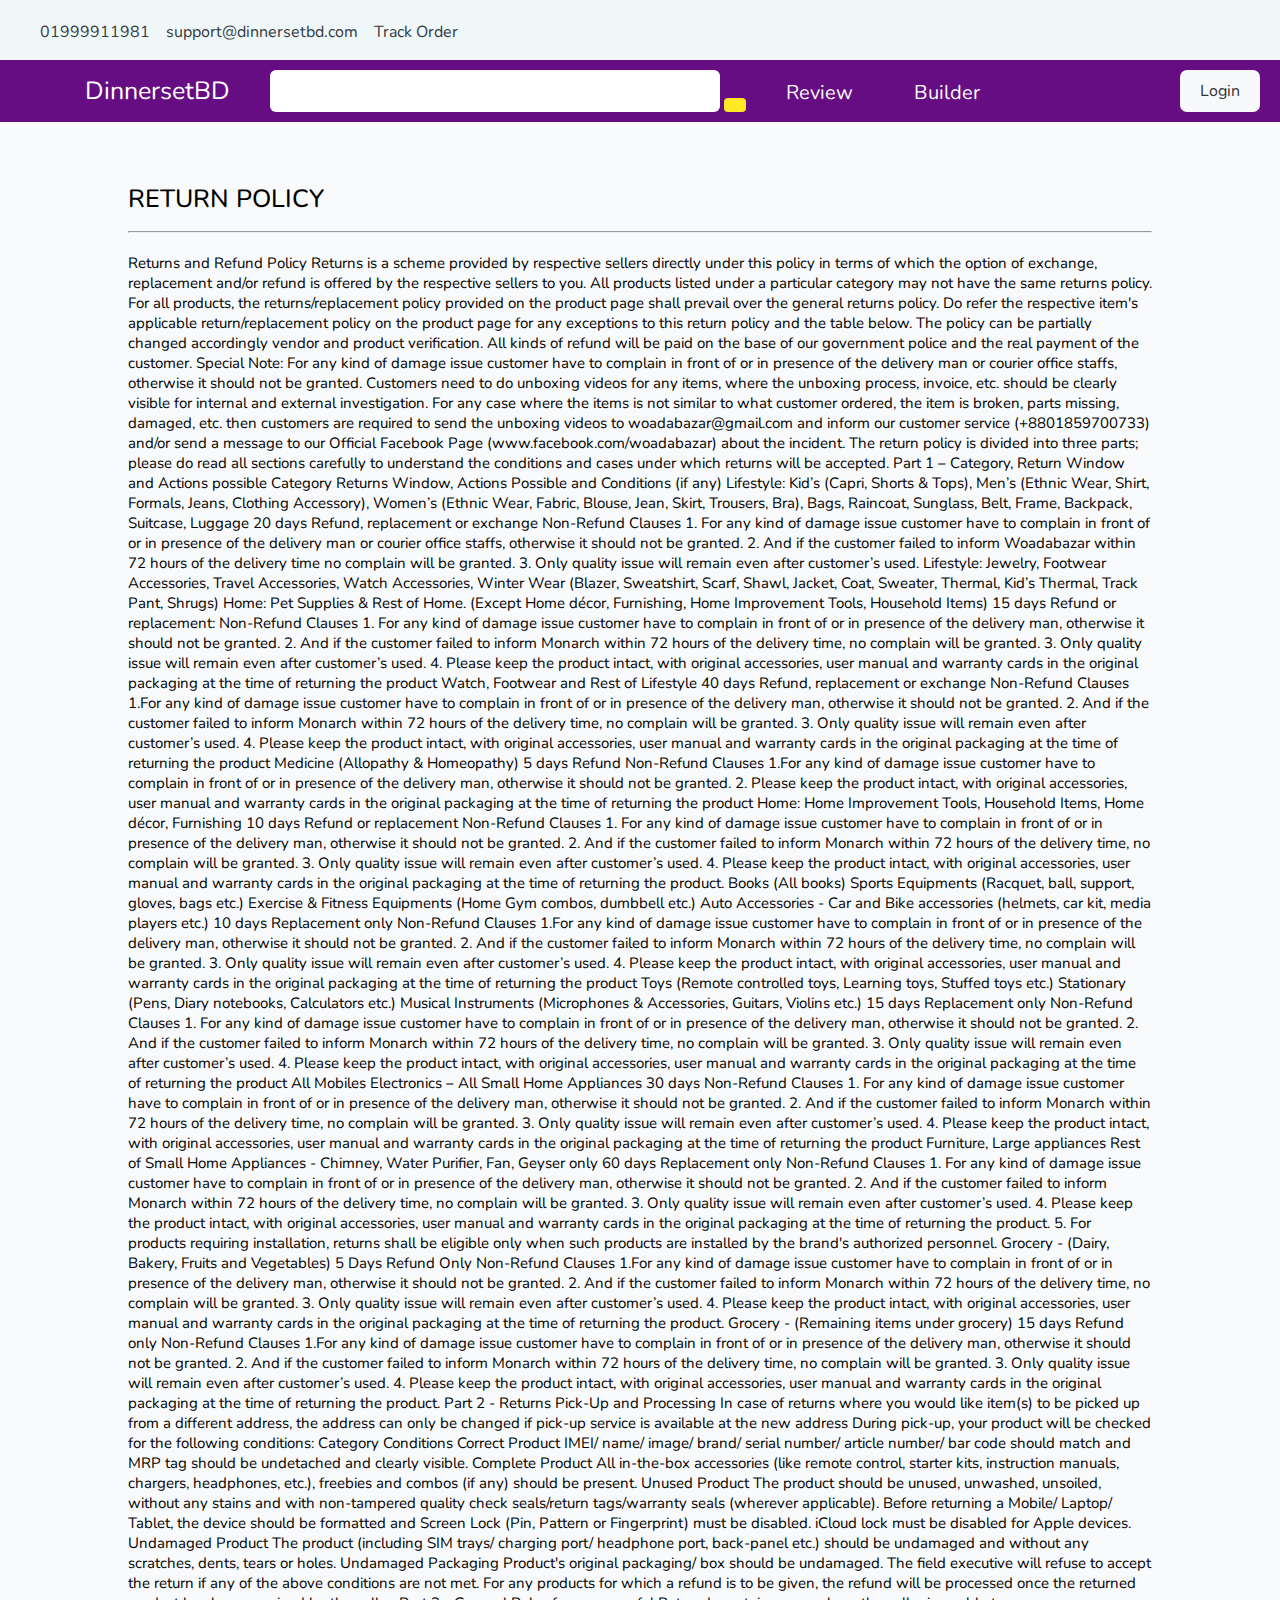
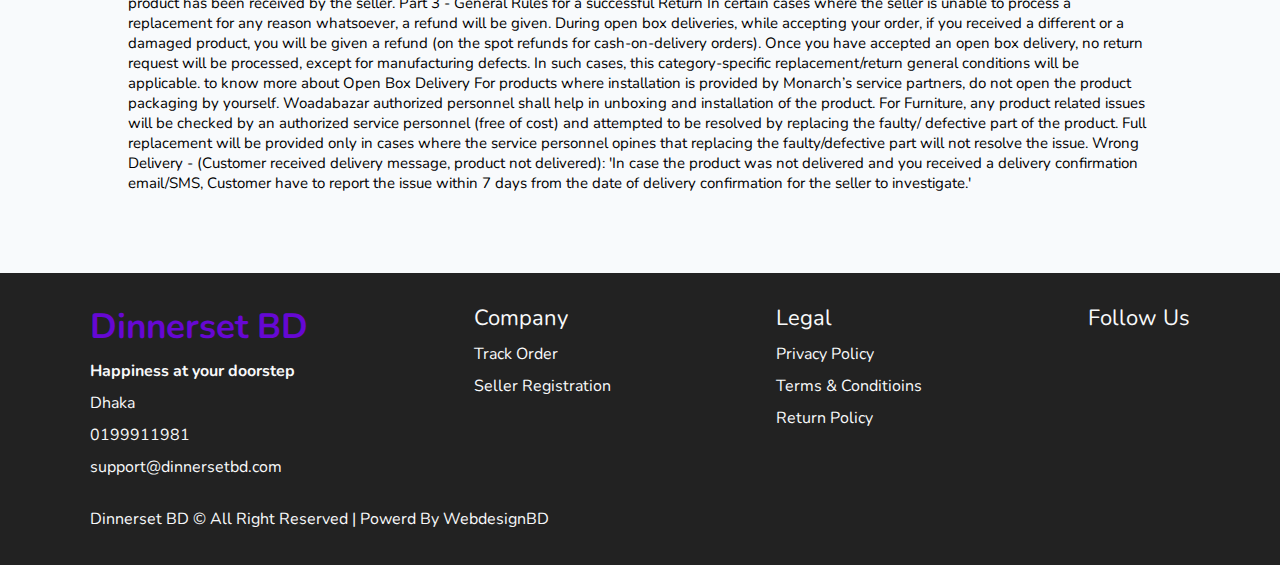
<file: policy.html>
<!DOCTYPE html>
<html lang="en">
  <head>
    <meta charset="UTF-8">
    <meta name="viewport" content="width=device-width, initial-scale=1.0">
    <title>DinnsetBD</title>
    <link rel="stylesheet" href="style.css">
    <link rel="stylesheet"
      href="https://cdnjs.cloudflare.com/ajax/libs/font-awesome/6.5.1/css/all.min.css"
      integrity="sha512-DTOQO9RWCH3ppGqcWaEA1BIZOC6xxalwEsw9c2QQeAIftl+Vegovlnee1c9QX4TctnWMn13TZye+giMm8e2LwA=="
      crossorigin="anonymous" referrerpolicy="no-referrer" />
  </head>
  <body>
    <!---top bar start-->
    <div class="top-header">
      <div class="top-header_row">
        <div class="top-header_left">
          <a href="#"><i class="fa-solid fa-phone"></i> 01999911981</a>
          <a href="#"><i class="fa-solid fa-envelope"></i>
            support@dinnersetbd.com</a>
          <a href="#"><i class="fa-solid fa-paper-plane"></i> Track Order</a>
        </div>
        <div class="top-header_right">
          <a href="#"><i class="fa-brands fa-facebook-f"></i></a>
          <a href="#"><i class="fa-brands fa-twitter"></i></a>
          <a href="#"><i class="fa-brands fa-square-instagram"></i></a>
          <a href="#"><i class="fa-brands fa-youtube"></i></a>
        </div>
      </div>
    </div>
    <!--topbar end-->
    <header class="navbar">
      <a class="icon" href="JavaScript:void(0);" onclick="CheckSidebar()"><i
          class="fa-solid fa-bars menu-icon"></i></a>
      <a href="#" class="logo">DinnersetBD</a>
      <div class="search-box">
        <input type="text" class="search-input">
        <button type="button" class="search-btn"><i
            class="fa-solid fa-magnifying-glass search-icon"></i></button>
      </div>
      <a href="review.html" class="review-menu"><i
          class="fa-solid fa-comment review-icon"></i>Review</a>
      <a href="builder.html" class="builder-menu"><i
          class="fa-solid fa-sliders builder-icon"></i>Builder</a>
      <a href="cart.html" class="cart-menu"><i
          class="fa-solid fa-cart-shopping cart-icon"></i></a>
      <a href="login.html" class="login-btn">Login</a>

    </header>
    <!---sidebar start-->
    <div id="sidebar">
      <a href="index.html">Home Page</a>
      <a href="builder.html">Builder Page</a>
      <a href="cart.html">Cart Page</a>
      <a href="checkout.html">Checkout Page</a>
      <a href="details.html">Details Page</a>
      <a href="details.html">Review Page</a>
      <a href="seller-login.html">Seller Login Page</a>
      <a href="seller-registration.html">Seller Registration Page</a>
      <a href="terms.html">Terms Page</a>
      <a href="track-order.html">Track Order Page</a>
      <a href="policy.html">Policy</a>
      <a href="privacy.html">Privacy</a>
      <a href="login.html">Basic Login</a>

    </div>
    <!--sidebar end-->
<!---policy start-->
<div class="privacy_section">
  <h1 class="privacy_title">return policy</h1>
  <hr>
<p>Returns and Refund Policy Returns is a scheme provided by respective sellers directly under this policy in terms of which the option of exchange, replacement and/or refund is offered by the respective sellers to you. All products listed under a particular category may not have the same returns policy. For all products, the returns/replacement policy provided on the product page shall prevail over the general returns policy. Do refer the respective item's applicable return/replacement policy on the product page for any exceptions to this return policy and the table below. The policy can be partially changed accordingly vendor and product verification. All kinds of refund will be paid on the base of our government police and the real payment of the customer. Special Note: For any kind of damage issue customer have to complain in front of or in presence of the delivery man or courier office staffs, otherwise it should not be granted. Customers need to do unboxing videos for any items, where the unboxing process, invoice, etc. should be clearly visible for internal and external investigation. For any case where the items is not similar to what customer ordered, the item is broken, parts missing, damaged, etc. then customers are required to send the unboxing videos to woadabazar@gmail.com and inform our customer service (+8801859700733) and/or send a message to our Official Facebook Page (www.facebook.com/woadabazar) about the incident. The return policy is divided into three parts; please do read all sections carefully to understand the conditions and cases under which returns will be accepted. Part 1 – Category, Return Window and Actions possible Category Returns Window, Actions Possible and Conditions (if any) Lifestyle: Kid’s (Capri, Shorts & Tops), Men’s (Ethnic Wear, Shirt, Formals, Jeans, Clothing Accessory), Women’s (Ethnic Wear, Fabric, Blouse, Jean, Skirt, Trousers, Bra), Bags, Raincoat, Sunglass, Belt, Frame, Backpack, Suitcase, Luggage 20 days Refund, replacement or exchange Non-Refund Clauses 1. For any kind of damage issue customer have to complain in front of or in presence of the delivery man or courier office staffs, otherwise it should not be granted. 2. And if the customer failed to inform Woadabazar within 72 hours of the delivery time no complain will be granted. 3. Only quality issue will remain even after customer’s used. Lifestyle: Jewelry, Footwear Accessories, Travel Accessories, Watch Accessories, Winter Wear (Blazer, Sweatshirt, Scarf, Shawl, Jacket, Coat, Sweater, Thermal, Kid’s Thermal, Track Pant, Shrugs) Home: Pet Supplies & Rest of Home. (Except Home décor, Furnishing, Home Improvement Tools, Household Items) 15 days Refund or replacement: Non-Refund Clauses 1. For any kind of damage issue customer have to complain in front of or in presence of the delivery man, otherwise it should not be granted. 2. And if the customer failed to inform Monarch within 72 hours of the delivery time, no complain will be granted. 3. Only quality issue will remain even after customer’s used. 4. Please keep the product intact, with original accessories, user manual and warranty cards in the original packaging at the time of returning the product Watch, Footwear and Rest of Lifestyle 40 days Refund, replacement or exchange Non-Refund Clauses 1.For any kind of damage issue customer have to complain in front of or in presence of the delivery man, otherwise it should not be granted. 2. And if the customer failed to inform Monarch within 72 hours of the delivery time, no complain will be granted. 3. Only quality issue will remain even after customer’s used. 4. Please keep the product intact, with original accessories, user manual and warranty cards in the original packaging at the time of returning the product Medicine (Allopathy & Homeopathy) 5 days Refund Non-Refund Clauses 1.For any kind of damage issue customer have to complain in front of or in presence of the delivery man, otherwise it should not be granted. 2. Please keep the product intact, with original accessories, user manual and warranty cards in the original packaging at the time of returning the product Home: Home Improvement Tools, Household Items, Home décor, Furnishing 10 days Refund or replacement Non-Refund Clauses 1. For any kind of damage issue customer have to complain in front of or in presence of the delivery man, otherwise it should not be granted. 2. And if the customer failed to inform Monarch within 72 hours of the delivery time, no complain will be granted. 3. Only quality issue will remain even after customer’s used. 4. Please keep the product intact, with original accessories, user manual and warranty cards in the original packaging at the time of returning the product. Books (All books) Sports Equipments (Racquet, ball, support, gloves, bags etc.) Exercise & Fitness Equipments (Home Gym combos, dumbbell etc.) Auto Accessories - Car and Bike accessories (helmets, car kit, media players etc.) 10 days Replacement only Non-Refund Clauses 1.For any kind of damage issue customer have to complain in front of or in presence of the delivery man, otherwise it should not be granted. 2. And if the customer failed to inform Monarch within 72 hours of the delivery time, no complain will be granted. 3. Only quality issue will remain even after customer’s used. 4. Please keep the product intact, with original accessories, user manual and warranty cards in the original packaging at the time of returning the product Toys (Remote controlled toys, Learning toys, Stuffed toys etc.) Stationary (Pens, Diary notebooks, Calculators etc.) Musical Instruments (Microphones & Accessories, Guitars, Violins etc.) 15 days Replacement only Non-Refund Clauses 1. For any kind of damage issue customer have to complain in front of or in presence of the delivery man, otherwise it should not be granted. 2. And if the customer failed to inform Monarch within 72 hours of the delivery time, no complain will be granted. 3. Only quality issue will remain even after customer’s used. 4. Please keep the product intact, with original accessories, user manual and warranty cards in the original packaging at the time of returning the product All Mobiles Electronics – All Small Home Appliances 30 days Non-Refund Clauses 1. For any kind of damage issue customer have to complain in front of or in presence of the delivery man, otherwise it should not be granted. 2. And if the customer failed to inform Monarch within 72 hours of the delivery time, no complain will be granted. 3. Only quality issue will remain even after customer’s used. 4. Please keep the product intact, with original accessories, user manual and warranty cards in the original packaging at the time of returning the product Furniture, Large appliances Rest of Small Home Appliances - Chimney, Water Purifier, Fan, Geyser only 60 days Replacement only Non-Refund Clauses 1. For any kind of damage issue customer have to complain in front of or in presence of the delivery man, otherwise it should not be granted. 2. And if the customer failed to inform Monarch within 72 hours of the delivery time, no complain will be granted. 3. Only quality issue will remain even after customer’s used. 4. Please keep the product intact, with original accessories, user manual and warranty cards in the original packaging at the time of returning the product. 5. For products requiring installation, returns shall be eligible only when such products are installed by the brand's authorized personnel. Grocery - (Dairy, Bakery, Fruits and Vegetables) 5 Days Refund Only Non-Refund Clauses 1.For any kind of damage issue customer have to complain in front of or in presence of the delivery man, otherwise it should not be granted. 2. And if the customer failed to inform Monarch within 72 hours of the delivery time, no complain will be granted. 3. Only quality issue will remain even after customer’s used. 4. Please keep the product intact, with original accessories, user manual and warranty cards in the original packaging at the time of returning the product. Grocery - (Remaining items under grocery) 15 days Refund only Non-Refund Clauses 1.For any kind of damage issue customer have to complain in front of or in presence of the delivery man, otherwise it should not be granted. 2. And if the customer failed to inform Monarch within 72 hours of the delivery time, no complain will be granted. 3. Only quality issue will remain even after customer’s used. 4. Please keep the product intact, with original accessories, user manual and warranty cards in the original packaging at the time of returning the product. Part 2 - Returns Pick-Up and Processing In case of returns where you would like item(s) to be picked up from a different address, the address can only be changed if pick-up service is available at the new address During pick-up, your product will be checked for the following conditions: Category Conditions Correct Product IMEI/ name/ image/ brand/ serial number/ article number/ bar code should match and MRP tag should be undetached and clearly visible. Complete Product All in-the-box accessories (like remote control, starter kits, instruction manuals, chargers, headphones, etc.), freebies and combos (if any) should be present. Unused Product The product should be unused, unwashed, unsoiled, without any stains and with non-tampered quality check seals/return tags/warranty seals (wherever applicable). Before returning a Mobile/ Laptop/ Tablet, the device should be formatted and Screen Lock (Pin, Pattern or Fingerprint) must be disabled. iCloud lock must be disabled for Apple devices. Undamaged Product The product (including SIM trays/ charging port/ headphone port, back-panel etc.) should be undamaged and without any scratches, dents, tears or holes. Undamaged Packaging Product's original packaging/ box should be undamaged. The field executive will refuse to accept the return if any of the above conditions are not met. For any products for which a refund is to be given, the refund will be processed once the returned product has been received by the seller. Part 3 - General Rules for a successful Return In certain cases where the seller is unable to process a replacement for any reason whatsoever, a refund will be given. During open box deliveries, while accepting your order, if you received a different or a damaged product, you will be given a refund (on the spot refunds for cash-on-delivery orders). Once you have accepted an open box delivery, no return request will be processed, except for manufacturing defects. In such cases, this category-specific replacement/return general conditions will be applicable. to know more about Open Box Delivery For products where installation is provided by Monarch’s service partners, do not open the product packaging by yourself. Woadabazar authorized personnel shall help in unboxing and installation of the product. For Furniture, any product related issues will be checked by an authorized service personnel (free of cost) and attempted to be resolved by replacing the faulty/ defective part of the product. Full replacement will be provided only in cases where the service personnel opines that replacing the faulty/defective part will not resolve the issue. Wrong Delivery - (Customer received delivery message, product not delivered): 'In case the product was not delivered and you received a delivery confirmation email/SMS, Customer have to report the issue within 7 days from the date of delivery confirmation for the seller to investigate.'</p>

</div>
<!--policy end-->
 
    <!---footer part start-->
    <footer>
      <div class="footer_container">
        <div class="footer_block">
          <h1>Dinnerset BD</h1>
          <h5>Happiness at your doorstep</h5>
          <a href><i class="fa-solid fa-location-dot"></i>Dhaka</a>
          <a href><i class="fa-solid fa-phone"></i>0199911981</a>
          <a href><i
              class="fa-solid fa-envelope"></i>support@dinnersetbd.com</a>

        </div>
        <div class="footer_block">
          <p>Company</p>
          <a href>Track Order</a>
          <a>Seller Registration</a>
        </div>
        <div class="footer_block">
          <p>Legal</p>
          <a href="privacy.html">Privacy Policy</a>
          <a href="terms.html">Terms & Conditioins</a>
          <a href="policy.html">Return Policy</a>
        </div>
        <div class="footer_block social-icons">
          <p>Follow Us</p>
          <a href="#"><i class="fa-brands fa-facebook-f"></i></a>
          <a href="#"><i class="fa-brands fa-twitter"></i></a>
          <a href="#"><i class="fa-brands fa-square-instagram"></i></a>
          <a href="#"><i class="fa-brands fa-youtube"></i></a>
        </div>

      </div>
      <div class="last_line">
        <p>Dinnerset BD © All Right Reserved | Powerd By WebdesignBD</p>
      </div>
    </footer>

    <!---footer part end-->

    <script>


function CheckSidebar(){
  var sidebar = document.getElementById('sidebar');
  sidebar.style.display = (sidebar.style.display === "none") ? "block" : "none";
}
  </script>
  </body>
</html>
</file>
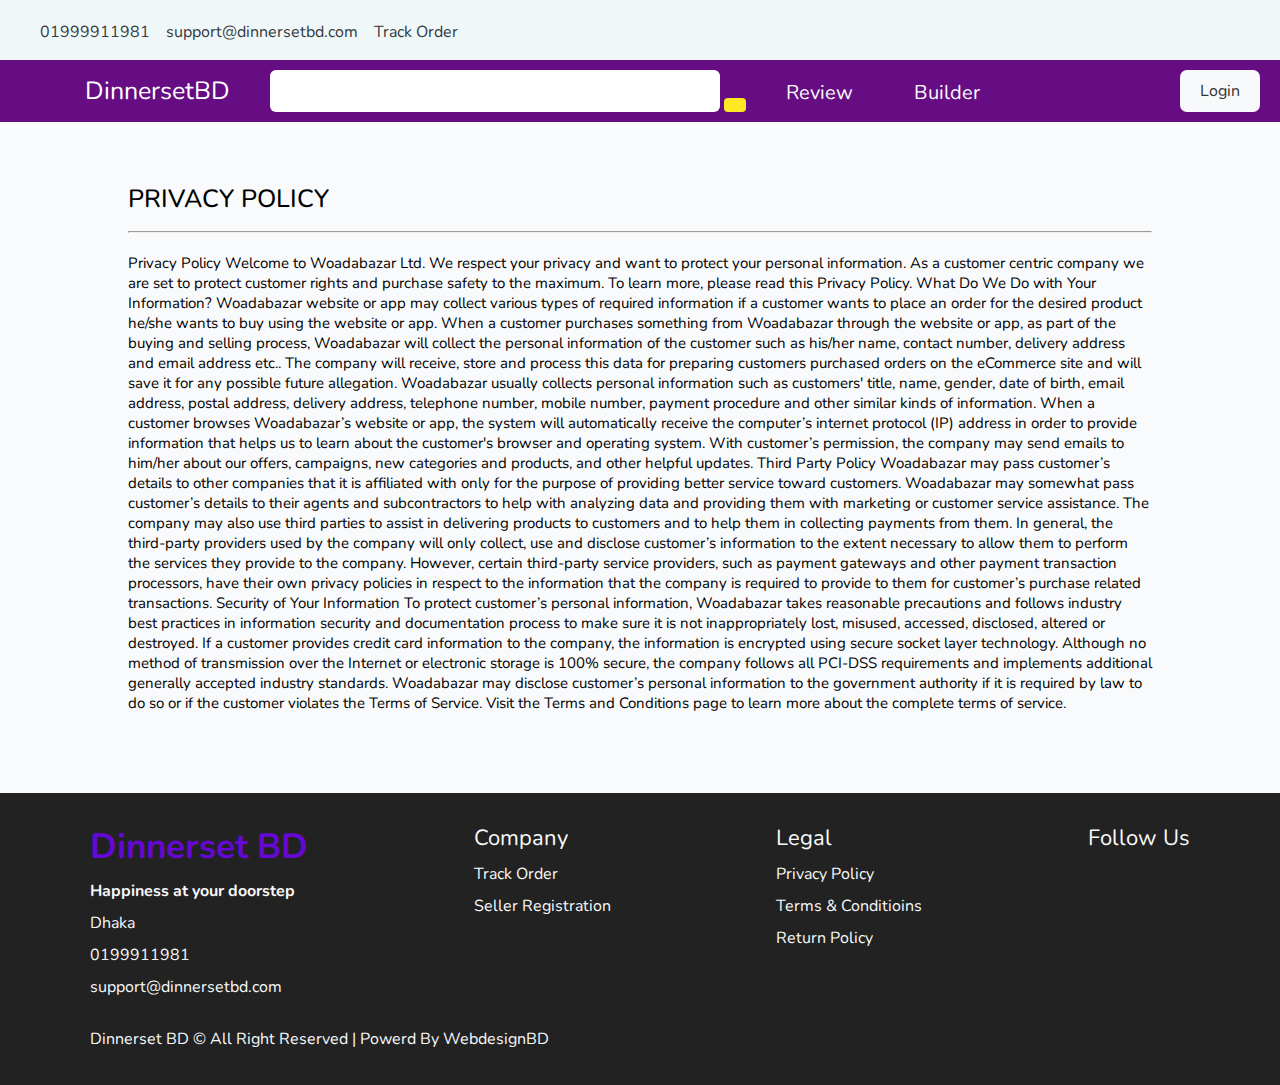
<file: privacy.html>
<!DOCTYPE html>
<html lang="en">
  <head>
    <meta charset="UTF-8">
    <meta name="viewport" content="width=device-width, initial-scale=1.0">
    <title>DinnsetBD</title>
    <link rel="stylesheet" href="style.css">
    <link rel="stylesheet"
      href="https://cdnjs.cloudflare.com/ajax/libs/font-awesome/6.5.1/css/all.min.css"
      integrity="sha512-DTOQO9RWCH3ppGqcWaEA1BIZOC6xxalwEsw9c2QQeAIftl+Vegovlnee1c9QX4TctnWMn13TZye+giMm8e2LwA=="
      crossorigin="anonymous" referrerpolicy="no-referrer" />
  </head>
  <body>
    <!---top bar start-->
    <div class="top-header">
      <div class="top-header_row">
        <div class="top-header_left">
          <a href="#"><i class="fa-solid fa-phone"></i> 01999911981</a>
          <a href="#"><i class="fa-solid fa-envelope"></i>
            support@dinnersetbd.com</a>
          <a href="#"><i class="fa-solid fa-paper-plane"></i> Track Order</a>
        </div>
        <div class="top-header_right">
          <a href="#"><i class="fa-brands fa-facebook-f"></i></a>
          <a href="#"><i class="fa-brands fa-twitter"></i></a>
          <a href="#"><i class="fa-brands fa-square-instagram"></i></a>
          <a href="#"><i class="fa-brands fa-youtube"></i></a>
        </div>
      </div>
    </div>
    <!--topbar end-->
    <header class="navbar">
      <a class="icon" href="JavaScript:void(0);" onclick="CheckSidebar()"><i
          class="fa-solid fa-bars menu-icon"></i></a>
      <a href="#" class="logo">DinnersetBD</a>
      <div class="search-box">
        <input type="text" class="search-input">
        <button type="button" class="search-btn"><i
            class="fa-solid fa-magnifying-glass search-icon"></i></button>
      </div>
      <a href="review.html" class="review-menu"><i
          class="fa-solid fa-comment review-icon"></i>Review</a>
      <a href="builder.html" class="builder-menu"><i
          class="fa-solid fa-sliders builder-icon"></i>Builder</a>
      <a href="cart.html" class="cart-menu"><i
          class="fa-solid fa-cart-shopping cart-icon"></i></a>
      <a href="login.html" class="login-btn">Login</a>

    </header>
    <!---sidebar start-->
    <div id="sidebar">
      <a href="index.html">Home Page</a>
      <a href="builder.html">Builder Page</a>
      <a href="cart.html">Cart Page</a>
      <a href="checkout.html">Checkout Page</a>
      <a href="details.html">Details Page</a>
      <a href="details.html">Review Page</a>
      <a href="seller-login.html">Seller Login Page</a>
      <a href="seller-registration.html">Seller Registration Page</a>
      <a href="terms.html">Terms Page</a>
      <a href="track-order.html">Track Order Page</a>
      <a href="policy.html">Policy</a>
      <a href="privacy.html">Privacy</a>
      <a href="login.html">Basic Login</a>

    </div>
    <!--sidebar end-->
<!---privacy start-->
<div class="privacy_section">
  <h1 class="privacy_title">PRIVACY POLICY</h1>
  <hr>
  <p>Privacy Policy Welcome to Woadabazar Ltd. We respect your privacy and want to protect your personal information. As a customer centric company we are set to protect customer rights and purchase safety to the maximum. To learn more, please read this Privacy Policy. What Do We Do with Your Information? Woadabazar website or app may collect various types of required information if a customer wants to place an order for the desired product he/she wants to buy using the website or app. When a customer purchases something from Woadabazar through the website or app, as part of the buying and selling process, Woadabazar will collect the personal information of the customer such as his/her name, contact number, delivery address and email address etc.. The company will receive, store and process this data for preparing customers purchased orders on the eCommerce site and will save it for any possible future allegation. Woadabazar usually collects personal information such as customers' title, name, gender, date of birth, email address, postal address, delivery address, telephone number, mobile number, payment procedure and other similar kinds of information. When a customer browses Woadabazar’s website or app, the system will automatically receive the computer’s internet protocol (IP) address in order to provide information that helps us to learn about the customer's browser and operating system. With customer’s permission, the company may send emails to him/her about our offers, campaigns, new categories and products, and other helpful updates. Third Party Policy Woadabazar may pass customer’s details to other companies that it is affiliated with only for the purpose of providing better service toward customers. Woadabazar may somewhat pass customer’s details to their agents and subcontractors to help with analyzing data and providing them with marketing or customer service assistance. The company may also use third parties to assist in delivering products to customers and to help them in collecting payments from them. In general, the third-party providers used by the company will only collect, use and disclose customer’s information to the extent necessary to allow them to perform the services they provide to the company. However, certain third-party service providers, such as payment gateways and other payment transaction processors, have their own privacy policies in respect to the information that the company is required to provide to them for customer’s purchase related transactions. Security of Your Information To protect customer’s personal information, Woadabazar takes reasonable precautions and follows industry best practices in information security and documentation process to make sure it is not inappropriately lost, misused, accessed, disclosed, altered or destroyed. If a customer provides credit card information to the company, the information is encrypted using secure socket layer technology. Although no method of transmission over the Internet or electronic storage is 100% secure, the company follows all PCI-DSS requirements and implements additional generally accepted industry standards. Woadabazar may disclose customer’s personal information to the government authority if it is required by law to do so or if the customer violates the Terms of Service. Visit the Terms and Conditions page to learn more about the complete terms of service.</p>
</div>
<!--privacy end-->
 
    <!---footer part start-->
    <footer>
      <div class="footer_container">
        <div class="footer_block">
          <h1>Dinnerset BD</h1>
          <h5>Happiness at your doorstep</h5>
          <a href><i class="fa-solid fa-location-dot"></i>Dhaka</a>
          <a href><i class="fa-solid fa-phone"></i>0199911981</a>
          <a href><i
              class="fa-solid fa-envelope"></i>support@dinnersetbd.com</a>

        </div>
        <div class="footer_block">
          <p>Company</p>
          <a href>Track Order</a>
          <a>Seller Registration</a>
        </div>
        <div class="footer_block">
          <p>Legal</p>
          <a href="privacy.html">Privacy Policy</a>
          <a href="terms.html">Terms & Conditioins</a>
          <a href="policy.html">Return Policy</a>
        </div>
        <div class="footer_block social-icons">
          <p>Follow Us</p>
          <a href="#"><i class="fa-brands fa-facebook-f"></i></a>
          <a href="#"><i class="fa-brands fa-twitter"></i></a>
          <a href="#"><i class="fa-brands fa-square-instagram"></i></a>
          <a href="#"><i class="fa-brands fa-youtube"></i></a>
        </div>

      </div>
      <div class="last_line">
        <p>Dinnerset BD © All Right Reserved | Powerd By WebdesignBD</p>
      </div>
    </footer>

    <!---footer part end-->

    <script>


function CheckSidebar(){
  var sidebar = document.getElementById('sidebar');
  sidebar.style.display = (sidebar.style.display === "none") ? "block" : "none";
}
  </script>
  </body>
</html>
</file>
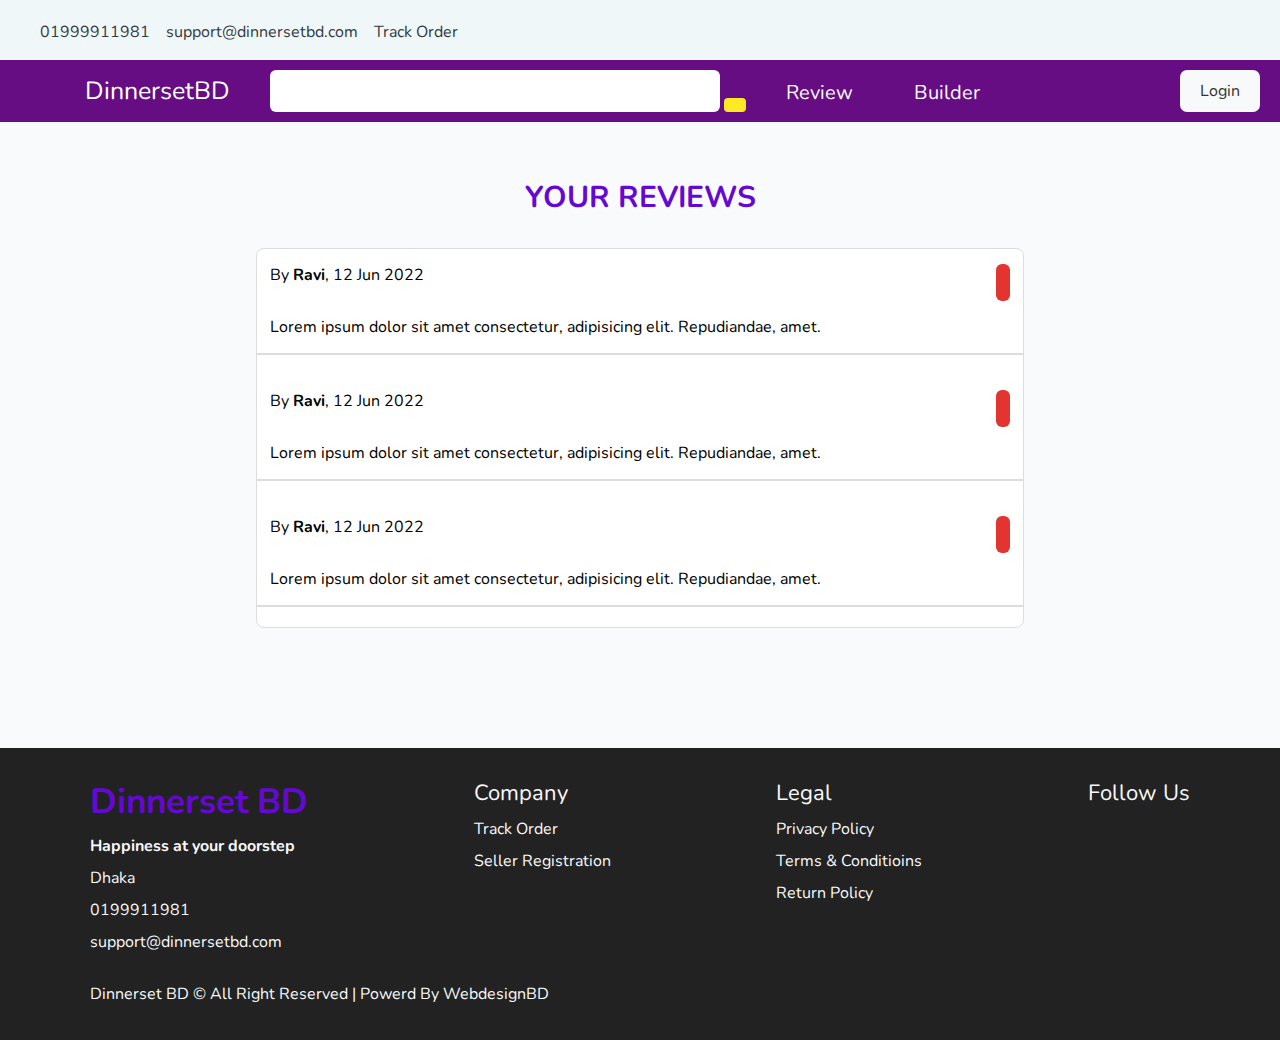
<file: review.html>
<!DOCTYPE html>
<html lang="en">
  <head>
    <meta charset="UTF-8">
    <meta name="viewport" content="width=device-width, initial-scale=1.0">
    <title>DinnsetBD</title>
    <link rel="stylesheet" href="style.css">
    <link rel="stylesheet"
      href="https://cdnjs.cloudflare.com/ajax/libs/font-awesome/6.5.1/css/all.min.css"
      integrity="sha512-DTOQO9RWCH3ppGqcWaEA1BIZOC6xxalwEsw9c2QQeAIftl+Vegovlnee1c9QX4TctnWMn13TZye+giMm8e2LwA=="
      crossorigin="anonymous" referrerpolicy="no-referrer" />
  </head>
  <body>
    <!---top bar start-->
    <div class="top-header">
      <div class="top-header_row">
        <div class="top-header_left">
          <a href="#"><i class="fa-solid fa-phone"></i> 01999911981</a>
          <a href="#"><i class="fa-solid fa-envelope"></i>
            support@dinnersetbd.com</a>
          <a href="#"><i class="fa-solid fa-paper-plane"></i> Track Order</a>
        </div>
        <div class="top-header_right">
          <a href="#"><i class="fa-brands fa-facebook-f"></i></a>
          <a href="#"><i class="fa-brands fa-twitter"></i></a>
          <a href="#"><i class="fa-brands fa-square-instagram"></i></a>
          <a href="#"><i class="fa-brands fa-youtube"></i></a>
        </div>
      </div>
    </div>
    <!--topbar end-->
    <header class="navbar">
      <a class="icon" href="JavaScript:void(0);" onclick="CheckSidebar()"><i
          class="fa-solid fa-bars menu-icon"></i></a>
      <a href="#" class="logo">DinnersetBD</a>
      <div class="search-box">
        <input type="text" class="search-input">
        <button type="button" class="search-btn"><i
            class="fa-solid fa-magnifying-glass search-icon"></i></button>
      </div>
      <a href="review.html" class="review-menu"><i
          class="fa-solid fa-comment review-icon"></i>Review</a>
      <a href="builder.html" class="builder-menu"><i
          class="fa-solid fa-sliders builder-icon"></i>Builder</a>
      <a href="cart.html" class="cart-menu"><i
          class="fa-solid fa-cart-shopping cart-icon"></i></a>
      <a href="login.html" class="login-btn">Login</a>

    </header>
    <!---sidebar start-->
    <div id="sidebar">
      <a href="index.html">Home Page</a>
      <a href="builder.html">Builder Page</a>
      <a href="cart.html">Cart Page</a>
      <a href="checkout.html">Checkout Page</a>
      <a href="details.html">Details Page</a>
      <a href="details.html">Review Page</a>
      <a href="seller-login.html">Seller Login Page</a>
      <a href="seller-registration.html">Seller Registration Page</a>
      <a href="terms.html">Terms Page</a>
      <a href="track-order.html">Track Order Page</a>
      <a href="policy.html">Policy</a>
      <a href="privacy.html">Privacy</a>
      <a href="login.html">Basic Login</a>

    </div>
    <!--sidebar end-->

    <!--review start-->
    <h1 class="review_headline">your reviews</h1>
    <div class="review-section">
      <div class="review_block">
        <div class="review_row">
          <p class="review_user_info"> By <strong>Ravi</strong>, 12 Jun 2022</p>
          <a href class="review_delete"><i
              class="fa-regular fa-trash-can"></i></a>
        </div>

        <i class="fa-solid fa-star"></i>
        <i class="fa-solid fa-star"></i>
        <i class="fa-solid fa-star"></i>
        <i class="fa-solid fa-star"></i>
        <i class="fa-solid fa-star"></i>

        <p class="review_description">Lorem ipsum dolor sit amet consectetur,
          adipisicing elit. Repudiandae, amet.</p>
      </div>
      <div class="review_block">
        <div class="review_row">
          <p class="review_user_info"> By <strong>Ravi</strong>, 12 Jun 2022</p>
          <a href class="review_delete"><i
              class="fa-regular fa-trash-can"></i></a>
        </div>

        <i class="fa-solid fa-star"></i>
        <i class="fa-solid fa-star"></i>
        <i class="fa-solid fa-star"></i>
        <i class="fa-solid fa-star"></i>
        <i class="fa-solid fa-star"></i>

        <p class="review_description">Lorem ipsum dolor sit amet consectetur,
          adipisicing elit. Repudiandae, amet.</p>
      </div>
      <div class="review_block">
        <div class="review_row">
          <p class="review_user_info"> By <strong>Ravi</strong>, 12 Jun 2022</p>
          <a href class="review_delete"><i
              class="fa-regular fa-trash-can"></i></a>
        </div>

        <i class="fa-solid fa-star"></i>
        <i class="fa-solid fa-star"></i>
        <i class="fa-solid fa-star"></i>
        <i class="fa-solid fa-star"></i>
        <i class="fa-solid fa-star"></i>

        <p class="review_description">Lorem ipsum dolor sit amet consectetur,
          adipisicing elit. Repudiandae, amet.</p>
      </div>

    </div>

    <!--review end-->
    <!---footer part start-->
    <footer>
      <div class="footer_container">
        <div class="footer_block">
          <h1>Dinnerset BD</h1>
          <h5>Happiness at your doorstep</h5>
          <a href><i class="fa-solid fa-location-dot"></i>Dhaka</a>
          <a href><i class="fa-solid fa-phone"></i>0199911981</a>
          <a href><i
              class="fa-solid fa-envelope"></i>support@dinnersetbd.com</a>

        </div>
        <div class="footer_block">
          <p>Company</p>
          <a href>Track Order</a>
          <a>Seller Registration</a>
        </div>
        <div class="footer_block">
          <p>Legal</p>
          <a href="privacy.html">Privacy Policy</a>
          <a href="terms.html">Terms & Conditioins</a>
          <a href="policy.html">Return Policy</a>
        </div>
        <div class="footer_block social-icons">
          <p>Follow Us</p>
          <a href="#"><i class="fa-brands fa-facebook-f"></i></a>
          <a href="#"><i class="fa-brands fa-twitter"></i></a>
          <a href="#"><i class="fa-brands fa-square-instagram"></i></a>
          <a href="#"><i class="fa-brands fa-youtube"></i></a>
        </div>

      </div>
      <div class="last_line">
        <p>Dinnerset BD © All Right Reserved | Powerd By WebdesignBD</p>
      </div>
    </footer>

    <!---footer part end-->

    <script>


function CheckSidebar(){
  var sidebar = document.getElementById('sidebar');
  sidebar.style.display = (sidebar.style.display === "none") ? "block" : "none";
}
  </script>
  </body>
</html>
</file>
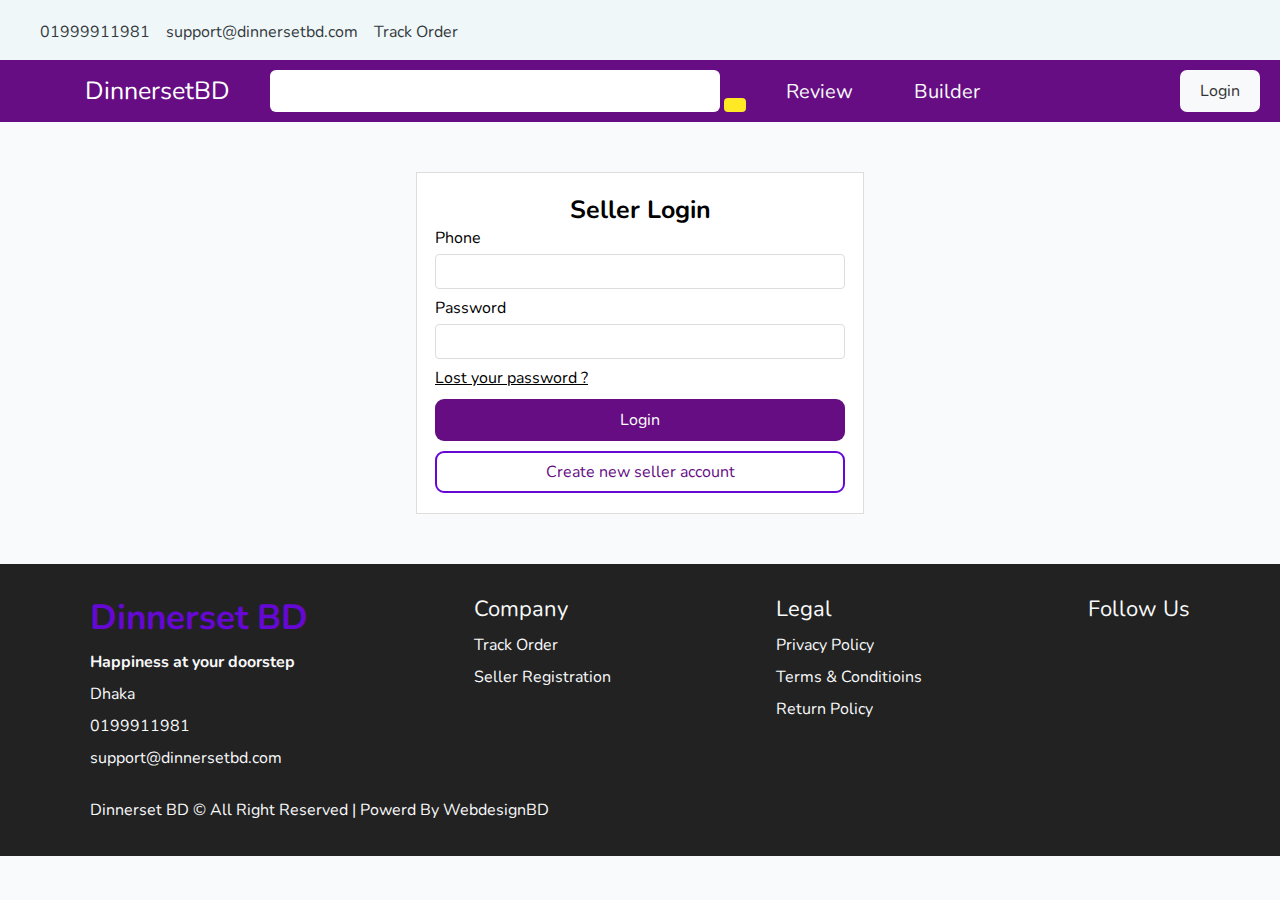
<file: seller-login.html>
<html lang="en">
  <head>
    <meta charset="UTF-8">
    <meta name="viewport" content="width=device-width, initial-scale=1.0">
    <title>DinnsetBD</title>
    <link rel="stylesheet" href="style.css">
    <link rel="stylesheet"
      href="https://cdnjs.cloudflare.com/ajax/libs/font-awesome/6.5.1/css/all.min.css"
      integrity="sha512-DTOQO9RWCH3ppGqcWaEA1BIZOC6xxalwEsw9c2QQeAIftl+Vegovlnee1c9QX4TctnWMn13TZye+giMm8e2LwA=="
      crossorigin="anonymous" referrerpolicy="no-referrer" />
    <style>
        /* Hide the up and down arrows */
        input[type="number"] {
            -moz-appearance: textfield;
            appearance: textfield;
            margin: 0; /* Optional: You may need to adjust the styling further based on your design */
        }

        input[type="number"]::-webkit-inner-spin-button,
        input[type="number"]::-webkit-outer-spin-button {
            -webkit-appearance: none;
            margin: 0;
        }
    </style>
  </head>

  <body>
    <!---top bar start-->
    <div class="top-header">
      <div class="top-header_row">
        <div class="top-header_left">
          <a href="#"><i class="fa-solid fa-phone"></i> 01999911981</a>
          <a href="#"><i class="fa-solid fa-envelope"></i>
            support@dinnersetbd.com</a>
          <a href="#"><i class="fa-solid fa-paper-plane"></i> Track Order</a>
        </div>
        <div class="top-header_right">
          <a href="#"><i class="fa-brands fa-facebook-f"></i></a>
          <a href="#"><i class="fa-brands fa-twitter"></i></a>
          <a href="#"><i class="fa-brands fa-square-instagram"></i></a>
          <a href="#"><i class="fa-brands fa-youtube"></i></a>
        </div>
      </div>
    </div>
    <!--topbar end-->
    <header class="navbar">
      <a class="icon" href="JavaScript:void(0);" onclick="CheckSidebar()"><i
          class="fa-solid fa-bars menu-icon"></i></a>
      <a href="#" class="logo">DinnersetBD</a>
      <div class="search-box">
        <input type="text" class="search-input">
        <button type="button" class="search-btn"><i
            class="fa-solid fa-magnifying-glass search-icon"></i></button>
      </div>
      <a href="review.html" class="review-menu"><i
          class="fa-solid fa-comment review-icon"></i>Review</a>
      <a href="builder.html" class="builder-menu"><i
          class="fa-solid fa-sliders builder-icon"></i>Builder</a>
      <a href="cart.html" class="cart-menu"><i
          class="fa-solid fa-cart-shopping cart-icon"></i></a>
      <a href="login.html" class="login-btn">Login</a>

    </header>
    <!---sidebar start-->
    <div id="sidebar">
      <a href="index.html">Home Page</a>
      <a href="builder.html">Builder Page</a>
      <a href="cart.html">Cart Page</a>
      <a href="checkout.html">Checkout Page</a>
      <a href="details.html">Details Page</a>
      <a href="details.html">Review Page</a>
      <a href="seller-login.html">Seller Login Page</a>
      <a href="seller-registration.html">Seller Registration Page</a>
      <a href="terms.html">Terms Page</a>
      <a href="track-order.html">Track Order Page</a>
      <a href="policy.html">Policy</a>
      <a href="privacy.html">Privacy</a>
      <a href="login.html">Basic Login</a>

    </div>
    <!--sidebar end-->

    <!--seller login start-->
    <div class="seller_login_section">
      <h1>Seller Login</h1>
      <form action>
        <p>Phone</p>
        <input type="number" name="phone" id="numericInput">
        <p>Password</p>
        <input type="password" name="password">
        <a href="#" style="text-decoration: underline;">Lost your password ?</a>
      
        <button type="submit" class="seller_login">Login</button>
        <a href="seller-registration.html" type="submit" class="seller_create">Create new seller account</a>
      </form>

    </div>

    <!--seller login end-->
    <!---footer part start-->
    <footer>
      <div class="footer_container">
        <div class="footer_block">
          <h1>Dinnerset BD</h1>
          <h5>Happiness at your doorstep</h5>
          <a href><i class="fa-solid fa-location-dot"></i>Dhaka</a>
          <a href><i class="fa-solid fa-phone"></i>0199911981</a>
          <a href><i
              class="fa-solid fa-envelope"></i>support@dinnersetbd.com</a>

        </div>
        <div class="footer_block">
          <p>Company</p>
          <a href>Track Order</a>
          <a>Seller Registration</a>
        </div>
        <div class="footer_block">
          <p>Legal</p>
          <a href="privacy.html">Privacy Policy</a>
          <a href="terms.html">Terms & Conditioins</a>
          <a href="policy.html">Return Policy</a>
        </div>
        <div class="footer_block social-icons">
          <p>Follow Us</p>
          <a href="#"><i class="fa-brands fa-facebook-f"></i></a>
          <a href="#"><i class="fa-brands fa-twitter"></i></a>
          <a href="#"><i class="fa-brands fa-square-instagram"></i></a>
          <a href="#"><i class="fa-brands fa-youtube"></i></a>
        </div>

      </div>
      <div class="last_line">
        <p>Dinnerset BD © All Right Reserved | Powerd By WebdesignBD</p>
      </div>
    </footer>

    <!---footer part end-->
    <script>
      // Ensure the input only accepts numeric values
      document.getElementById('numericInput').addEventListener('input', function (e) {
          this.value = this.value.replace(/[^0-9]/g, '');
      });
  </script>
    <script>


function CheckSidebar(){
  var sidebar = document.getElementById('sidebar');
  sidebar.style.display = (sidebar.style.display === "none") ? "block" : "none";
}
  </script>
  </body>
</html>
</file>
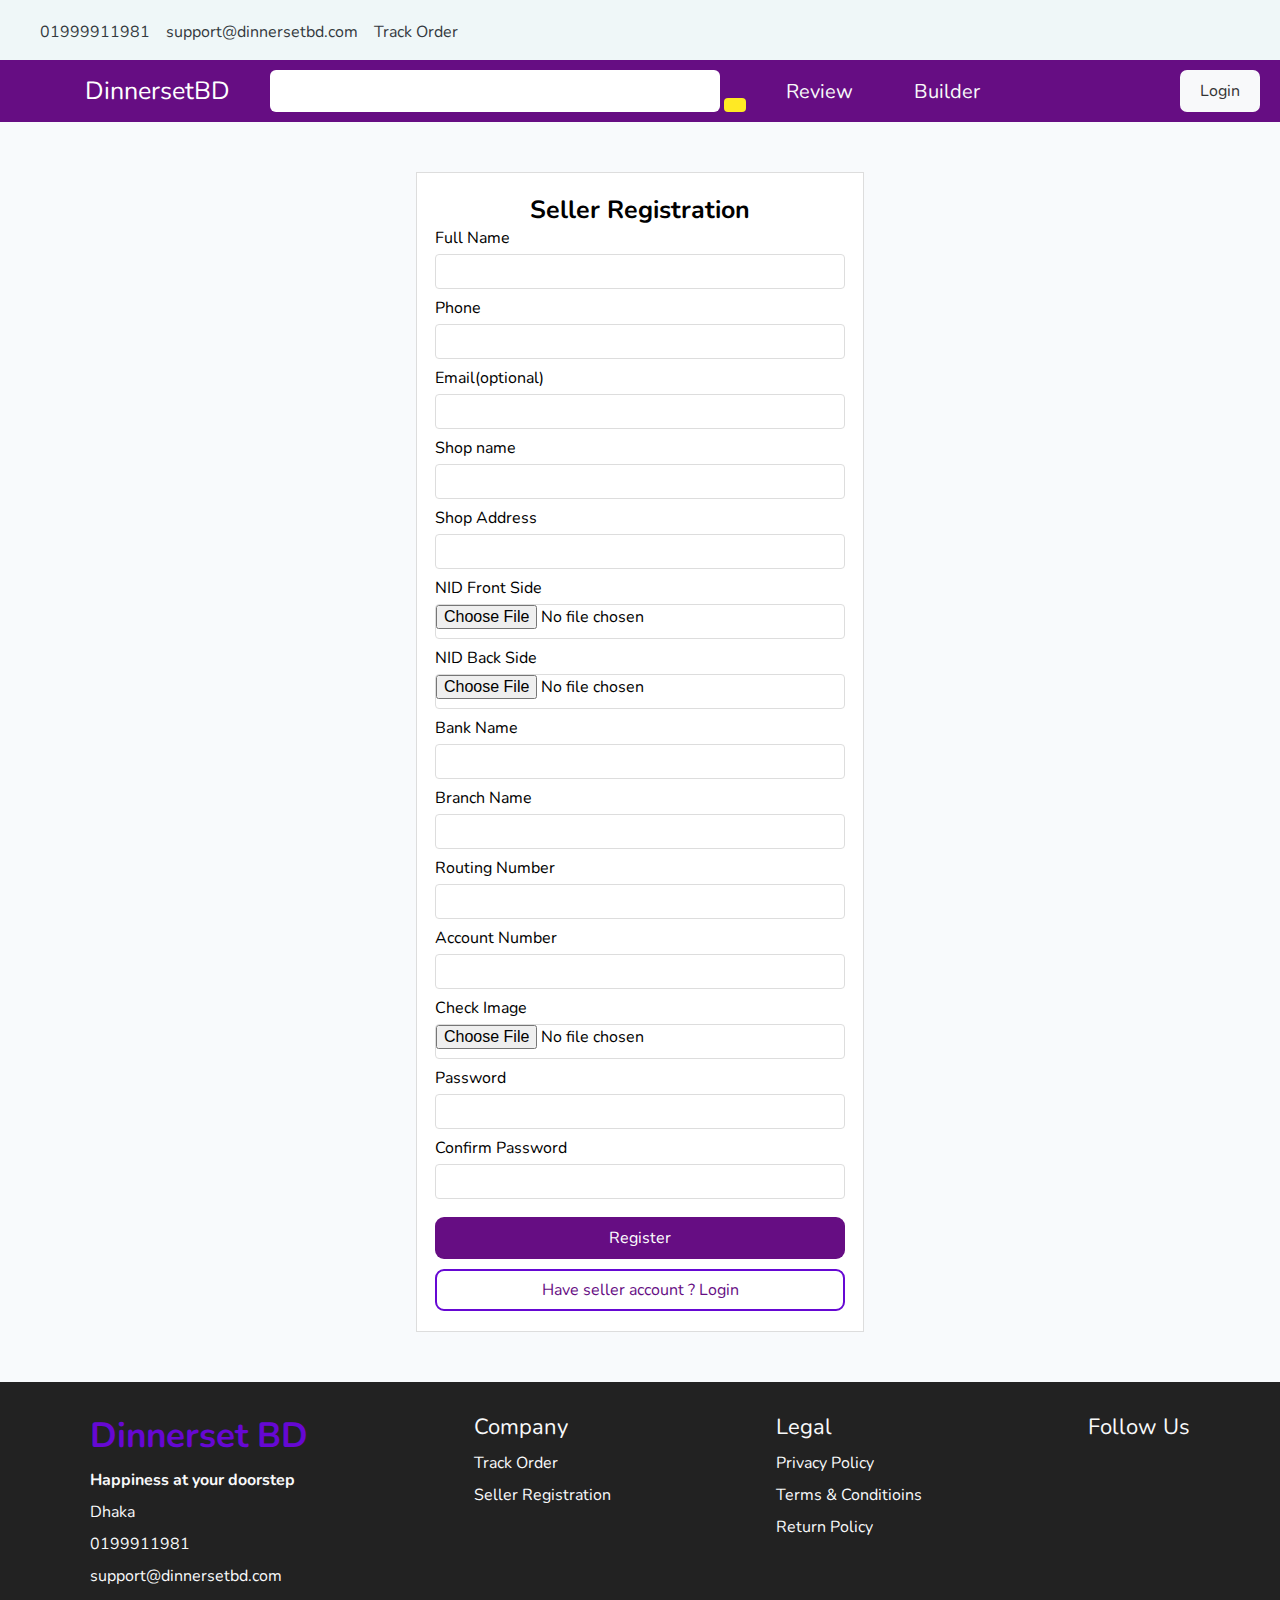
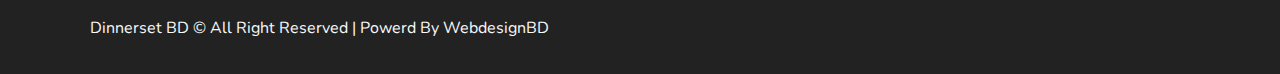
<file: seller-registration.html>
<html lang="en">
  <head>
    <meta charset="UTF-8">
    <meta name="viewport" content="width=device-width, initial-scale=1.0">
    <title>DinnsetBD</title>
    <link rel="stylesheet" href="style.css">
    <link rel="stylesheet"
      href="https://cdnjs.cloudflare.com/ajax/libs/font-awesome/6.5.1/css/all.min.css"
      integrity="sha512-DTOQO9RWCH3ppGqcWaEA1BIZOC6xxalwEsw9c2QQeAIftl+Vegovlnee1c9QX4TctnWMn13TZye+giMm8e2LwA=="
      crossorigin="anonymous" referrerpolicy="no-referrer" />
    <style>
        /* Hide the up and down arrows */
        input[type="number"] {
            -moz-appearance: textfield;
            appearance: textfield;
            margin: 0; /* Optional: You may need to adjust the styling further based on your design */
        }

        input[type="number"]::-webkit-inner-spin-button,
        input[type="number"]::-webkit-outer-spin-button {
            -webkit-appearance: none;
            margin: 0;
        }
    </style>
  </head>

  <body>
    <!---top bar start-->
    <div class="top-header">
      <div class="top-header_row">
        <div class="top-header_left">
          <a href="#"><i class="fa-solid fa-phone"></i> 01999911981</a>
          <a href="#"><i class="fa-solid fa-envelope"></i>
            support@dinnersetbd.com</a>
          <a href="#"><i class="fa-solid fa-paper-plane"></i> Track Order</a>
        </div>
        <div class="top-header_right">
          <a href="#"><i class="fa-brands fa-facebook-f"></i></a>
          <a href="#"><i class="fa-brands fa-twitter"></i></a>
          <a href="#"><i class="fa-brands fa-square-instagram"></i></a>
          <a href="#"><i class="fa-brands fa-youtube"></i></a>
        </div>
      </div>
    </div>
    <!--topbar end-->
    <header class="navbar">
      <a class="icon" href="JavaScript:void(0);" onclick="CheckSidebar()"><i
          class="fa-solid fa-bars menu-icon"></i></a>
      <a href="#" class="logo">DinnersetBD</a>
      <div class="search-box">
        <input type="text" class="search-input">
        <button type="button" class="search-btn"><i
            class="fa-solid fa-magnifying-glass search-icon"></i></button>
      </div>
      <a href="review.html" class="review-menu"><i
          class="fa-solid fa-comment review-icon"></i>Review</a>
      <a href="builder.html" class="builder-menu"><i
          class="fa-solid fa-sliders builder-icon"></i>Builder</a>
      <a href="cart.html" class="cart-menu"><i
          class="fa-solid fa-cart-shopping cart-icon"></i></a>
      <a href="login.html" class="login-btn">Login</a>

    </header>
    <!---sidebar start-->
    <div id="sidebar">
      <a href="index.html">Home Page</a>
      <a href="builder.html">Builder Page</a>
      <a href="cart.html">Cart Page</a>
      <a href="checkout.html">Checkout Page</a>
      <a href="details.html">Details Page</a>
      <a href="details.html">Review Page</a>
      <a href="seller-login.html">Seller Login Page</a>
      <a href="seller-registration.html">Seller Registration Page</a>
      <a href="terms.html">Terms Page</a>
      <a href="track-order.html">Track Order Page</a>
      <a href="policy.html">Policy</a>
      <a href="privacy.html">Privacy</a>
      <a href="login.html">Basic Login</a>

    </div>
    <!--sidebar end-->

    <!--seller registration start-->
    <div class="seller_registration_section">
      <h1>Seller Registration</h1>
      <form action>
        <p>Full Name</p>
        <input type="text" name="full_name">
        <p>Phone</p>
        <input type="number" name="phone" id="numericInput">

        <p>Email(optional)</p>
        <input type="text" name="email">
        <p>Shop name</p>
        <input type="text" name="shop_name">
        <p>Shop Address</p>
        <input type="text" name="shop_address">

        <p>NID Front Side</p>
        <input type="file" name="nid_front_side">

        <p>NID Back Side</p>
        <input type="file" name="nid_back_side">

        <p>Bank Name</p>
        <input type="text" name="bank_name">

        <p>Branch Name</p>
        <input type="text" name="branch_name">

        <p>Routing Number</p>
        <input type="text" name="routing_number">

        <p>Account Number</p>
        <input type="text" name="account_number">

        <p>Check Image</p>
        <input type="file" name="check_image">

        <p>Password</p>
        <input type="password">
        <p>Confirm Password</p>
        <input type="password">

        <button type="submit" class="seller_login">Register</button>
        <a type="submit" class="seller_create">Have seller account ? Login</a>
      </form>

    </div>

    <!--seller registration end-->
    <!---footer part start-->
    <footer>
      <div class="footer_container">
        <div class="footer_block">
          <h1>Dinnerset BD</h1>
          <h5>Happiness at your doorstep</h5>
          <a href><i class="fa-solid fa-location-dot"></i>Dhaka</a>
          <a href><i class="fa-solid fa-phone"></i>0199911981</a>
          <a href><i
              class="fa-solid fa-envelope"></i>support@dinnersetbd.com</a>

        </div>
        <div class="footer_block">
          <p>Company</p>
          <a href>Track Order</a>
          <a>Seller Registration</a>
        </div>
        <div class="footer_block">
          <p>Legal</p>
          <a href="privacy.html">Privacy Policy</a>
          <a href="terms.html">Terms & Conditioins</a>
          <a href="policy.html">Return Policy</a>
        </div>
        <div class="footer_block social-icons">
          <p>Follow Us</p>
          <a href="#"><i class="fa-brands fa-facebook-f"></i></a>
          <a href="#"><i class="fa-brands fa-twitter"></i></a>
          <a href="#"><i class="fa-brands fa-square-instagram"></i></a>
          <a href="#"><i class="fa-brands fa-youtube"></i></a>
        </div>

      </div>
      <div class="last_line">
        <p>Dinnerset BD © All Right Reserved | Powerd By WebdesignBD</p>
      </div>
    </footer>

    <!---footer part end-->
    <script>
      // Ensure the input only accepts numeric values
      document.getElementById('numericInput').addEventListener('input', function (e) {
          this.value = this.value.replace(/[^0-9]/g, '');
      });
  </script>
    <script>


function CheckSidebar(){
  var sidebar = document.getElementById('sidebar');
  sidebar.style.display = (sidebar.style.display === "none") ? "block" : "none";
}
  </script>
  </body>
</html>
</file>
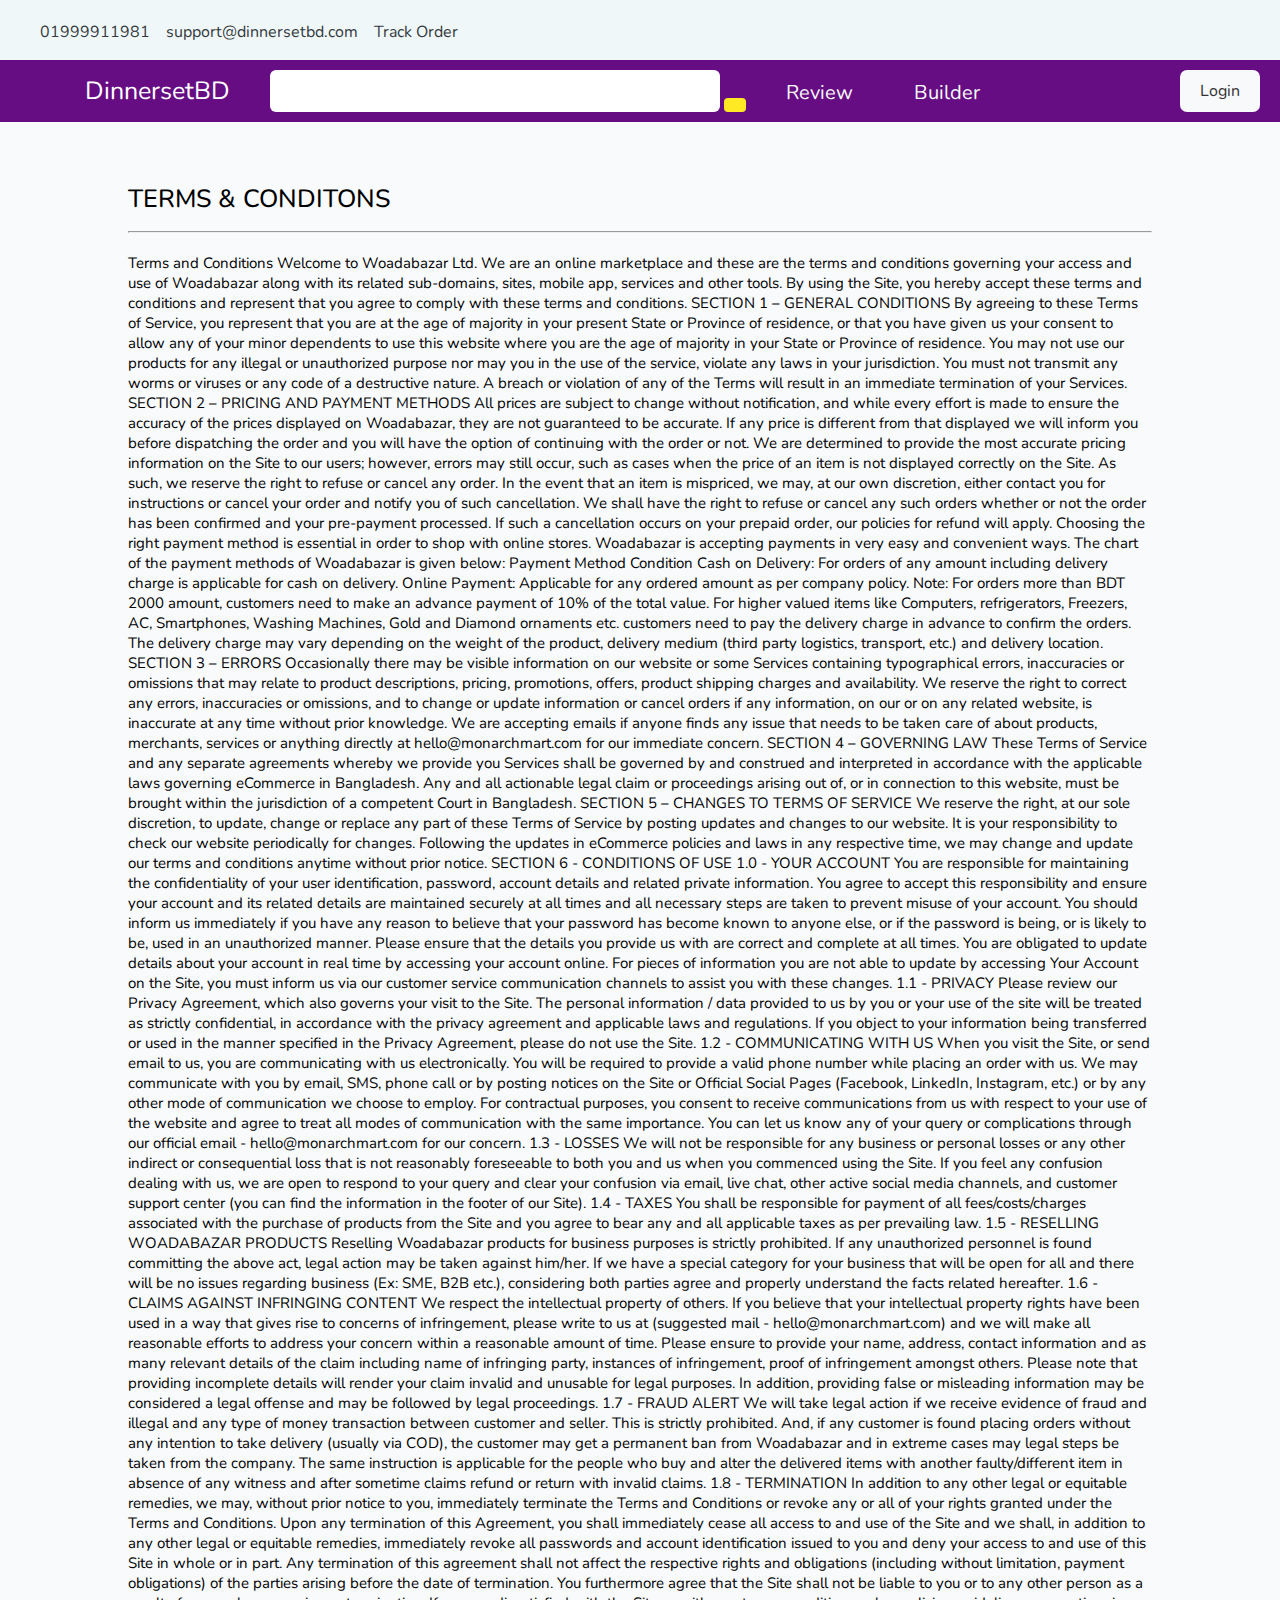
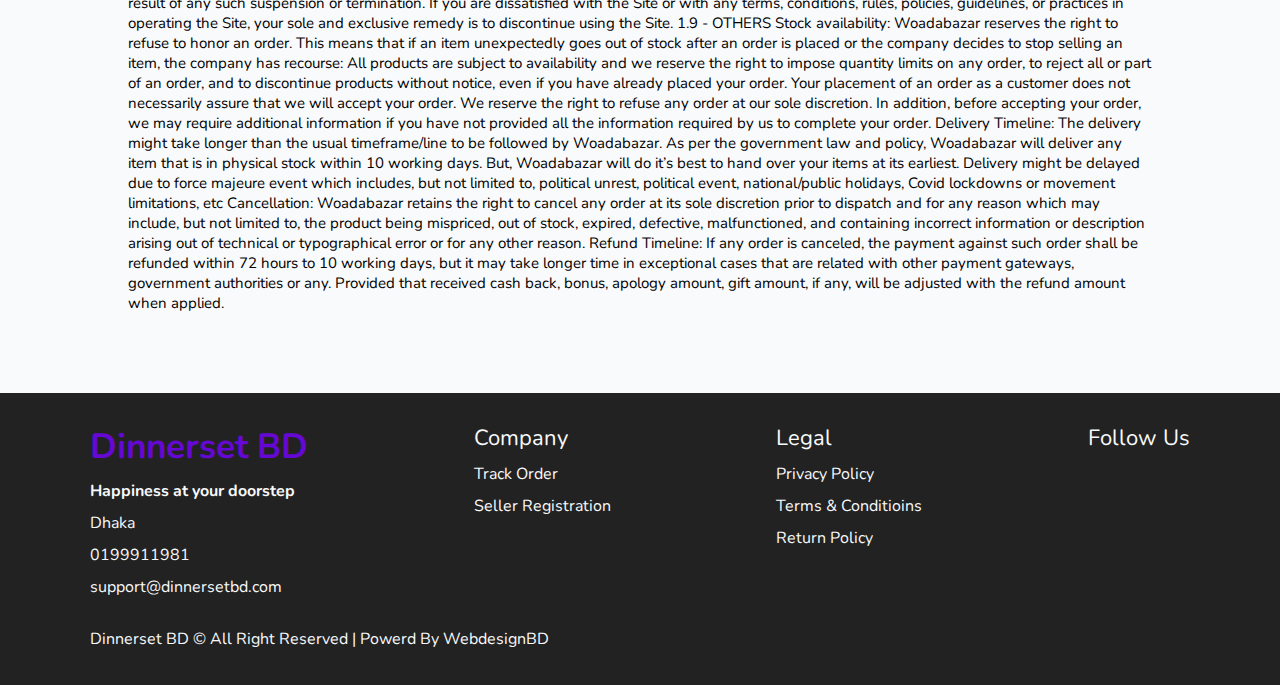
<file: terms.html>
<!DOCTYPE html>
<html lang="en">
  <head>
    <meta charset="UTF-8">
    <meta name="viewport" content="width=device-width, initial-scale=1.0">
    <title>DinnsetBD</title>
    <link rel="stylesheet" href="style.css">
    <link rel="stylesheet"
      href="https://cdnjs.cloudflare.com/ajax/libs/font-awesome/6.5.1/css/all.min.css"
      integrity="sha512-DTOQO9RWCH3ppGqcWaEA1BIZOC6xxalwEsw9c2QQeAIftl+Vegovlnee1c9QX4TctnWMn13TZye+giMm8e2LwA=="
      crossorigin="anonymous" referrerpolicy="no-referrer" />
  </head>
  <body>
    <!---top bar start-->
    <div class="top-header">
      <div class="top-header_row">
        <div class="top-header_left">
          <a href="#"><i class="fa-solid fa-phone"></i> 01999911981</a>
          <a href="#"><i class="fa-solid fa-envelope"></i>
            support@dinnersetbd.com</a>
          <a href="#"><i class="fa-solid fa-paper-plane"></i> Track Order</a>
        </div>
        <div class="top-header_right">
          <a href="#"><i class="fa-brands fa-facebook-f"></i></a>
          <a href="#"><i class="fa-brands fa-twitter"></i></a>
          <a href="#"><i class="fa-brands fa-square-instagram"></i></a>
          <a href="#"><i class="fa-brands fa-youtube"></i></a>
        </div>
      </div>
    </div>
    <!--topbar end-->
    <header class="navbar">
      <a class="icon" href="JavaScript:void(0);" onclick="CheckSidebar()"><i
          class="fa-solid fa-bars menu-icon"></i></a>
      <a href="#" class="logo">DinnersetBD</a>
      <div class="search-box">
        <input type="text" class="search-input">
        <button type="button" class="search-btn"><i
            class="fa-solid fa-magnifying-glass search-icon"></i></button>
      </div>
      <a href="review.html" class="review-menu"><i
          class="fa-solid fa-comment review-icon"></i>Review</a>
      <a href="builder.html" class="builder-menu"><i
          class="fa-solid fa-sliders builder-icon"></i>Builder</a>
      <a href="cart.html" class="cart-menu"><i
          class="fa-solid fa-cart-shopping cart-icon"></i></a>
      <a href="login.html" class="login-btn">Login</a>

    </header>
    <!---sidebar start-->
    <div id="sidebar">
      <a href="index.html">Home Page</a>
      <a href="builder.html">Builder Page</a>
      <a href="cart.html">Cart Page</a>
      <a href="checkout.html">Checkout Page</a>
      <a href="details.html">Details Page</a>
      <a href="details.html">Review Page</a>
      <a href="seller-login.html">Seller Login Page</a>
      <a href="seller-registration.html">Seller Registration Page</a>
      <a href="terms.html">Terms Page</a>
      <a href="track-order.html">Track Order Page</a>
      <a href="policy.html">Policy</a>
      <a href="privacy.html">Privacy</a>
      <a href="login.html">Basic Login</a>

    </div>
    <!--sidebar end-->
<!---terms start-->
<div class="terms_section">
  <h1 class="terms_title">TERMS & CONDITONS</h1>
  <hr>
<p>Terms and Conditions Welcome to Woadabazar Ltd. We are an online marketplace and these are the terms and conditions governing your access and use of Woadabazar along with its related sub-domains, sites, mobile app, services and other tools. By using the Site, you hereby accept these terms and conditions and represent that you agree to comply with these terms and conditions. SECTION 1 – GENERAL CONDITIONS By agreeing to these Terms of Service, you represent that you are at the age of majority in your present State or Province of residence, or that you have given us your consent to allow any of your minor dependents to use this website where you are the age of majority in your State or Province of residence. You may not use our products for any illegal or unauthorized purpose nor may you in the use of the service, violate any laws in your jurisdiction. You must not transmit any worms or viruses or any code of a destructive nature. A breach or violation of any of the Terms will result in an immediate termination of your Services. SECTION 2 – PRICING AND PAYMENT METHODS All prices are subject to change without notification, and while every effort is made to ensure the accuracy of the prices displayed on Woadabazar, they are not guaranteed to be accurate. If any price is different from that displayed we will inform you before dispatching the order and you will have the option of continuing with the order or not. We are determined to provide the most accurate pricing information on the Site to our users; however, errors may still occur, such as cases when the price of an item is not displayed correctly on the Site. As such, we reserve the right to refuse or cancel any order. In the event that an item is mispriced, we may, at our own discretion, either contact you for instructions or cancel your order and notify you of such cancellation. We shall have the right to refuse or cancel any such orders whether or not the order has been confirmed and your pre-payment processed. If such a cancellation occurs on your prepaid order, our policies for refund will apply. Choosing the right payment method is essential in order to shop with online stores. Woadabazar is accepting payments in very easy and convenient ways. The chart of the payment methods of Woadabazar is given below: Payment Method Condition Cash on Delivery: For orders of any amount including delivery charge is applicable for cash on delivery. Online Payment: Applicable for any ordered amount as per company policy. Note: For orders more than BDT 2000 amount, customers need to make an advance payment of 10% of the total value. For higher valued items like Computers, refrigerators, Freezers, AC, Smartphones, Washing Machines, Gold and Diamond ornaments etc. customers need to pay the delivery charge in advance to confirm the orders. The delivery charge may vary depending on the weight of the product, delivery medium (third party logistics, transport, etc.) and delivery location. SECTION 3 – ERRORS Occasionally there may be visible information on our website or some Services containing typographical errors, inaccuracies or omissions that may relate to product descriptions, pricing, promotions, offers, product shipping charges and availability. We reserve the right to correct any errors, inaccuracies or omissions, and to change or update information or cancel orders if any information, on our or on any related website, is inaccurate at any time without prior knowledge. We are accepting emails if anyone finds any issue that needs to be taken care of about products, merchants, services or anything directly at hello@monarchmart.com for our immediate concern. SECTION 4 – GOVERNING LAW These Terms of Service and any separate agreements whereby we provide you Services shall be governed by and construed and interpreted in accordance with the applicable laws governing eCommerce in Bangladesh. Any and all actionable legal claim or proceedings arising out of, or in connection to this website, must be brought within the jurisdiction of a competent Court in Bangladesh. SECTION 5 – CHANGES TO TERMS OF SERVICE We reserve the right, at our sole discretion, to update, change or replace any part of these Terms of Service by posting updates and changes to our website. It is your responsibility to check our website periodically for changes. Following the updates in eCommerce policies and laws in any respective time, we may change and update our terms and conditions anytime without prior notice. SECTION 6 - CONDITIONS OF USE 1.0 - YOUR ACCOUNT You are responsible for maintaining the confidentiality of your user identification, password, account details and related private information. You agree to accept this responsibility and ensure your account and its related details are maintained securely at all times and all necessary steps are taken to prevent misuse of your account. You should inform us immediately if you have any reason to believe that your password has become known to anyone else, or if the password is being, or is likely to be, used in an unauthorized manner. Please ensure that the details you provide us with are correct and complete at all times. You are obligated to update details about your account in real time by accessing your account online. For pieces of information you are not able to update by accessing Your Account on the Site, you must inform us via our customer service communication channels to assist you with these changes. 1.1 - PRIVACY Please review our Privacy Agreement, which also governs your visit to the Site. The personal information / data provided to us by you or your use of the site will be treated as strictly confidential, in accordance with the privacy agreement and applicable laws and regulations. If you object to your information being transferred or used in the manner specified in the Privacy Agreement, please do not use the Site. 1.2 - COMMUNICATING WITH US When you visit the Site, or send email to us, you are communicating with us electronically. You will be required to provide a valid phone number while placing an order with us. We may communicate with you by email, SMS, phone call or by posting notices on the Site or Official Social Pages (Facebook, LinkedIn, Instagram, etc.) or by any other mode of communication we choose to employ. For contractual purposes, you consent to receive communications from us with respect to your use of the website and agree to treat all modes of communication with the same importance. You can let us know any of your query or complications through our official email - hello@monarchmart.com for our concern. 1.3 - LOSSES We will not be responsible for any business or personal losses or any other indirect or consequential loss that is not reasonably foreseeable to both you and us when you commenced using the Site. If you feel any confusion dealing with us, we are open to respond to your query and clear your confusion via email, live chat, other active social media channels, and customer support center (you can find the information in the footer of our Site). 1.4 - TAXES You shall be responsible for payment of all fees/costs/charges associated with the purchase of products from the Site and you agree to bear any and all applicable taxes as per prevailing law. 1.5 - RESELLING WOADABAZAR PRODUCTS Reselling Woadabazar products for business purposes is strictly prohibited. If any unauthorized personnel is found committing the above act, legal action may be taken against him/her. If we have a special category for your business that will be open for all and there will be no issues regarding business (Ex: SME, B2B etc.), considering both parties agree and properly understand the facts related hereafter. 1.6 - CLAIMS AGAINST INFRINGING CONTENT We respect the intellectual property of others. If you believe that your intellectual property rights have been used in a way that gives rise to concerns of infringement, please write to us at (suggested mail - hello@monarchmart.com) and we will make all reasonable efforts to address your concern within a reasonable amount of time. Please ensure to provide your name, address, contact information and as many relevant details of the claim including name of infringing party, instances of infringement, proof of infringement amongst others. Please note that providing incomplete details will render your claim invalid and unusable for legal purposes. In addition, providing false or misleading information may be considered a legal offense and may be followed by legal proceedings. 1.7 - FRAUD ALERT We will take legal action if we receive evidence of fraud and illegal and any type of money transaction between customer and seller. This is strictly prohibited. And, if any customer is found placing orders without any intention to take delivery (usually via COD), the customer may get a permanent ban from Woadabazar and in extreme cases may legal steps be taken from the company. The same instruction is applicable for the people who buy and alter the delivered items with another faulty/different item in absence of any witness and after sometime claims refund or return with invalid claims. 1.8 - TERMINATION In addition to any other legal or equitable remedies, we may, without prior notice to you, immediately terminate the Terms and Conditions or revoke any or all of your rights granted under the Terms and Conditions. Upon any termination of this Agreement, you shall immediately cease all access to and use of the Site and we shall, in addition to any other legal or equitable remedies, immediately revoke all passwords and account identification issued to you and deny your access to and use of this Site in whole or in part. Any termination of this agreement shall not affect the respective rights and obligations (including without limitation, payment obligations) of the parties arising before the date of termination. You furthermore agree that the Site shall not be liable to you or to any other person as a result of any such suspension or termination. If you are dissatisfied with the Site or with any terms, conditions, rules, policies, guidelines, or practices in operating the Site, your sole and exclusive remedy is to discontinue using the Site. 1.9 - OTHERS Stock availability: Woadabazar reserves the right to refuse to honor an order. This means that if an item unexpectedly goes out of stock after an order is placed or the company decides to stop selling an item, the company has recourse: All products are subject to availability and we reserve the right to impose quantity limits on any order, to reject all or part of an order, and to discontinue products without notice, even if you have already placed your order. Your placement of an order as a customer does not necessarily assure that we will accept your order. We reserve the right to refuse any order at our sole discretion. In addition, before accepting your order, we may require additional information if you have not provided all the information required by us to complete your order. Delivery Timeline: The delivery might take longer than the usual timeframe/line to be followed by Woadabazar. As per the government law and policy, Woadabazar will deliver any item that is in physical stock within 10 working days. But, Woadabazar will do it’s best to hand over your items at its earliest. Delivery might be delayed due to force majeure event which includes, but not limited to, political unrest, political event, national/public holidays, Covid lockdowns or movement limitations, etc Cancellation: Woadabazar retains the right to cancel any order at its sole discretion prior to dispatch and for any reason which may include, but not limited to, the product being mispriced, out of stock, expired, defective, malfunctioned, and containing incorrect information or description arising out of technical or typographical error or for any other reason. Refund Timeline: If any order is canceled, the payment against such order shall be refunded within 72 hours to 10 working days, but it may take longer time in exceptional cases that are related with other payment gateways, government authorities or any. Provided that received cash back, bonus, apology amount, gift amount, if any, will be adjusted with the refund amount when applied.</p>
</div>
<!--terms end-->
 
    <!---footer part start-->
    <footer>
      <div class="footer_container">
        <div class="footer_block">
          <h1>Dinnerset BD</h1>
          <h5>Happiness at your doorstep</h5>
          <a href><i class="fa-solid fa-location-dot"></i>Dhaka</a>
          <a href><i class="fa-solid fa-phone"></i>0199911981</a>
          <a href><i
              class="fa-solid fa-envelope"></i>support@dinnersetbd.com</a>

        </div>
        <div class="footer_block">
          <p>Company</p>
          <a href>Track Order</a>
          <a>Seller Registration</a>
        </div>
        <div class="footer_block">
          <p>Legal</p>
          <a href="privacy.html">Privacy Policy</a>
          <a href="terms.html">Terms & Conditioins</a>
          <a href="policy.html">Return Policy</a>
        </div>
        <div class="footer_block social-icons">
          <p>Follow Us</p>
          <a href="#"><i class="fa-brands fa-facebook-f"></i></a>
          <a href="#"><i class="fa-brands fa-twitter"></i></a>
          <a href="#"><i class="fa-brands fa-square-instagram"></i></a>
          <a href="#"><i class="fa-brands fa-youtube"></i></a>
        </div>

      </div>
      <div class="last_line">
        <p>Dinnerset BD © All Right Reserved | Powerd By WebdesignBD</p>
      </div>
    </footer>

    <!---footer part end-->

    <script>


function CheckSidebar(){
  var sidebar = document.getElementById('sidebar');
  sidebar.style.display = (sidebar.style.display === "none") ? "block" : "none";
}
  </script>
  </body>
</html>
</file>
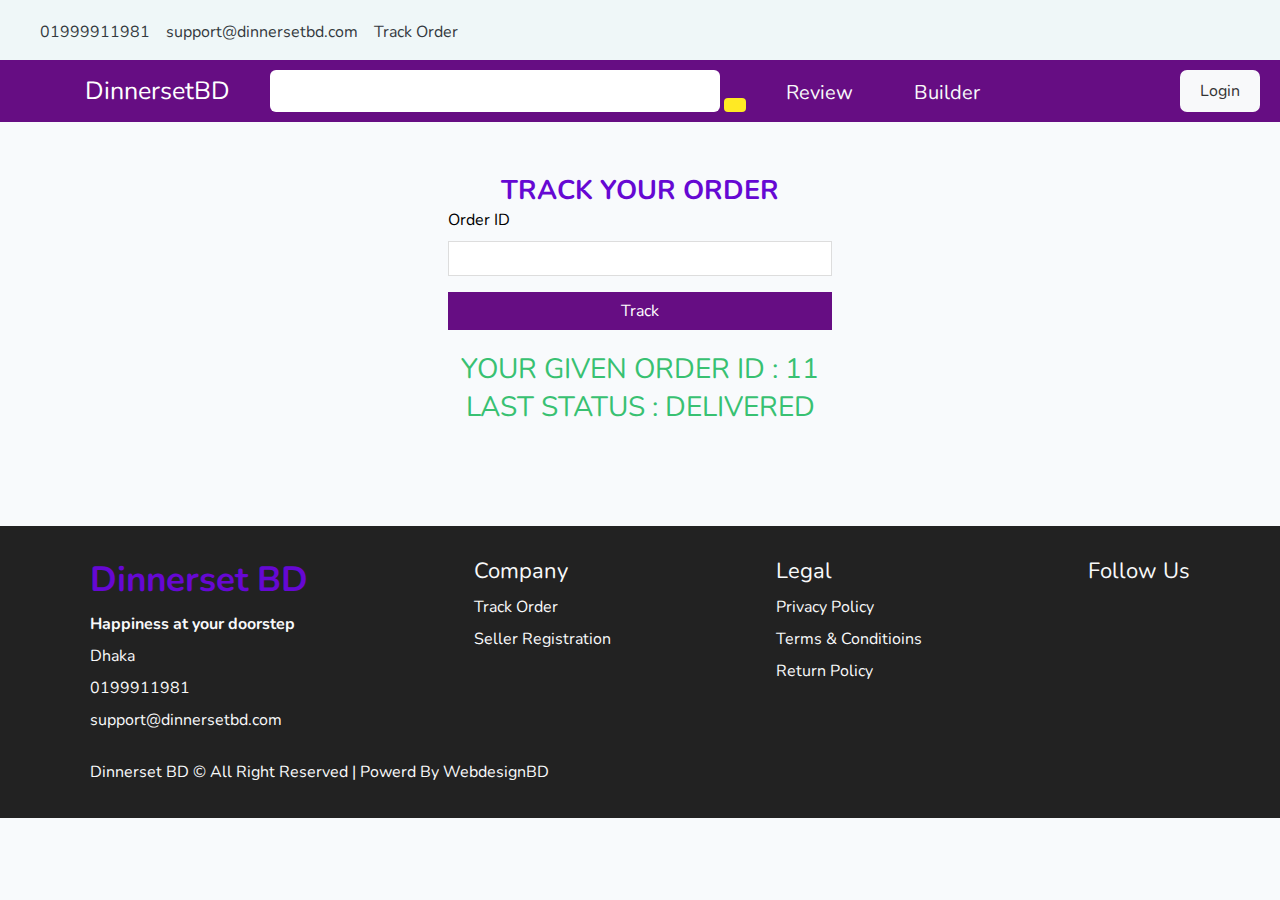
<file: track-order.html>
<!DOCTYPE html>
<html lang="en">
  <head>
    <meta charset="UTF-8">
    <meta name="viewport" content="width=device-width, initial-scale=1.0">
    <title>DinnsetBD</title>
    <link rel="stylesheet" href="style.css">
    <link rel="stylesheet"
      href="https://cdnjs.cloudflare.com/ajax/libs/font-awesome/6.5.1/css/all.min.css"
      integrity="sha512-DTOQO9RWCH3ppGqcWaEA1BIZOC6xxalwEsw9c2QQeAIftl+Vegovlnee1c9QX4TctnWMn13TZye+giMm8e2LwA=="
      crossorigin="anonymous" referrerpolicy="no-referrer" />
      <style>
        /* Hide the up and down arrows */
        input[type="number"] {
            -moz-appearance: textfield;
            appearance: textfield;
            margin: 0; /* Optional: You may need to adjust the styling further based on your design */
        }

        input[type="number"]::-webkit-inner-spin-button,
        input[type="number"]::-webkit-outer-spin-button {
            -webkit-appearance: none;
            margin: 0;
        }
    </style>
    </head>


  <body>
    <!---top bar start-->
    <div class="top-header">
      <div class="top-header_row">
        <div class="top-header_left">
          <a href="#"><i class="fa-solid fa-phone"></i> 01999911981</a>
          <a href="#"><i class="fa-solid fa-envelope"></i>
            support@dinnersetbd.com</a>
          <a href="#"><i class="fa-solid fa-paper-plane"></i> Track Order</a>
        </div>
        <div class="top-header_right">
          <a href="#"><i class="fa-brands fa-facebook-f"></i></a>
          <a href="#"><i class="fa-brands fa-twitter"></i></a>
          <a href="#"><i class="fa-brands fa-square-instagram"></i></a>
          <a href="#"><i class="fa-brands fa-youtube"></i></a>
        </div>
      </div>
    </div>
    <!--topbar end-->
    <header class="navbar">
      <a class="icon" href="JavaScript:void(0);" onclick="CheckSidebar()"><i
          class="fa-solid fa-bars menu-icon"></i></a>
      <a href="#" class="logo">DinnersetBD</a>
      <div class="search-box">
        <input type="text" class="search-input">
        <button type="button" class="search-btn"><i
            class="fa-solid fa-magnifying-glass search-icon"></i></button>
      </div>
      <a href="review.html" class="review-menu"><i
          class="fa-solid fa-comment review-icon"></i>Review</a>
      <a href="builder.html" class="builder-menu"><i
          class="fa-solid fa-sliders builder-icon"></i>Builder</a>
      <a href="cart.html" class="cart-menu"><i
          class="fa-solid fa-cart-shopping cart-icon"></i></a>
      <a href="login.html" class="login-btn">Login</a>

    </header>
    <!---sidebar start-->
    <div id="sidebar">
      <a href="index.html">Home Page</a>
      <a href="builder.html">Builder Page</a>
      <a href="cart.html">Cart Page</a>
      <a href="checkout.html">Checkout Page</a>
      <a href="details.html">Details Page</a>
      <a href="details.html">Review Page</a>
      <a href="seller-login.html">Seller Login Page</a>
      <a href="seller-registration.html">Seller Registration Page</a>
      <a href="terms.html">Terms Page</a>
      <a href="track-order.html">Track Order Page</a>
      <a href="policy.html">Policy Page</a>
      <a href="privacy.html">Privacy Page</a>
      <a href="login.html">Basic Login Page</a>

    </div>
    <!--sidebar end-->

<!--track order start-->
<div class="track_order_section">
<h1>track your order</h1>
<form action="">
  <p>Order ID</p>
 <input type="number" name="order_id" id="numericInput">
 <button type="submit">Track</button>
</form>
<div class="track_status_content">
 <p> your given order id : 11</p>
  <p>Last status : Delivered</p>
</div>
</div>
<!--track order end-->

<!--login end-->
<!---footer part start-->
    <footer>
      <div class="footer_container">
        <div class="footer_block">
          <h1>Dinnerset BD</h1>
          <h5>Happiness at your doorstep</h5>
          <a href><i class="fa-solid fa-location-dot"></i>Dhaka</a>
          <a href><i class="fa-solid fa-phone"></i>0199911981</a>
          <a href><i
              class="fa-solid fa-envelope"></i>support@dinnersetbd.com</a>

        </div>
        <div class="footer_block">
          <p>Company</p>
          <a href>Track Order</a>
          <a>Seller Registration</a>
        </div>
        <div class="footer_block">
          <p>Legal</p>
          <a href="privacy.html">Privacy Policy</a>
          <a href="terms.html">Terms & Conditioins</a>
          <a href="policy.html">Return Policy</a>
        </div>
        <div class="footer_block social-icons">
          <p>Follow Us</p>
          <a href="#"><i class="fa-brands fa-facebook-f"></i></a>
          <a href="#"><i class="fa-brands fa-twitter"></i></a>
          <a href="#"><i class="fa-brands fa-square-instagram"></i></a>
          <a href="#"><i class="fa-brands fa-youtube"></i></a>
        </div>

      </div>
      <div class="last_line">
        <p>Dinnerset BD © All Right Reserved | Powerd By WebdesignBD</p>
      </div>
    </footer>

    <script>
      
    </script>
    <!---footer part end-->
    <script>
      // Ensure the input only accepts numeric values
      document.getElementById('numericInput').addEventListener('input', function (e) {
          this.value = this.value.replace(/[^0-9]/g, '');
      });
  </script>
    <script>


function CheckSidebar(){
  var sidebar = document.getElementById('sidebar');
  sidebar.style.display = (sidebar.style.display === "none") ? "block" : "none";
}
  </script>
  </body>
</html>
</file>
<file: style.css>
@import url('https://fonts.googleapis.com/css2?family=Nunito:ital,wght@0,200..1000;1,200..1000&display=swap');
*{
  margin:0;
  padding:0;
  box-sizing:border-box;
  font-size:16px;
  font-family: "Nunito", sans-serif;

}
body{
  background-color:#f8fafc;
}

a{
  color:black;
  text-decoration: none;
  display:inline-block;
 

}
.top-header{
  background-color:#EFF7F8;
  width:100%;
  padding:15px 40px;

 

}
.top-header_row{
  display: flex;
  justify-content: space-between;

}
.top-header_row a{
  margin-right:10px;
  color:#343a40;
}
.top-header_left{
  font-size:22px;

}

.top-header_right{
  font-size:22px;
}
.navbar{
  padding:10px 20px;
  background-color:#660D83;
  display:flex;
  align-items: center;
  justify-content: space-between;

  
}
/* .navbar a{
  color:white;
} */
.menu-icon {
  font-size: 30px;
  margin-right: 25px;
  color:white;
}
.logo {
  font-size: 25px;

  color:white;
}
.logo:hover{
  text-decoration: underline;
}

.search-input {
  outline: none;
  width: 450px;
  padding: 10px 9px;
  border-radius: 6px;
  border: 0;
}

.search-icon {
  font-size: 23px;
}

.search-btn {
  padding: 7px 11px;
  background: #ffe924;
  border: 0;
  border-radius: 4px;
  vertical-align: bottom;
  
}
.review-menu, .cart-menu, .builder-menu{
  font-size:20px;
  color:#f8f9fa;
}
.review-icon, .cart-icon, .builder-icon{
  font-size:24px;
}
.review-menu{
  margin-right:20px;

}
.builder-menu{
  margin-right:70px;
}
.cart-menu{
  margin-right:50px;

}
.login-btn {
  background: #f8f9fa;
  color: #333;
  padding: 10px 20px;
  border: 0;
  border-radius: 7px;
}
#sidebar {

  min-height: 100vh;
  width: 200px;
  background-color: #f8f9fa;
  box-shadow: 0 1rem 3rem rgba(0, 0, 0, 0.175);
  padding: 0px 0px 10px 0px;
  transition:0.4s;
  display:none;
  z-index:5;
  position:absolute;

}

#sidebar a {
  width: 100%;

  border-bottom: 1px solid #ddd;
  margin: 6px 0px;
  padding: 5px 0px 5px 20px;
}
.slides-container{
  width:1100px;
  height:350px;
  border:1px solid black;
  margin:auto;
  position:relative;
  margin-bottom:100px;
}

.slides img{
  width:1100px;
  height:400px;

}
.dots{
  position:absolute;
  bottom:0;
  left:45%;
}
.dot{
  width:15px;
  height:15px;
  border-radius: 50%;
  background-color:#f8fafc;
  display:inline-block;
  margin-right:10px;
}
.prev{
  position:absolute;
  top:50%;
  left:0;
 margin-left:10px;
 color:#f8f9fa;
}
.active{
   background-color: #222;
}
.next{
  position:absolute;
  right:0;
  top:50%;
  margin-right:10px;
  color:#f8f9fa;
}
.left-icon, .right-icon{
  font-size: 25px;
}
.section_outline{
  width:1100px;
  padding:10px 0;
  text-align: center;
  color:white;
  background-color:#6608D3;
  margin:auto;
}

.section_outline h1 {
  font-size: 30px;
  font-weight: bold;
}
.see-all{
  margin-top:30px;
  margin-bottom:20px;
  text-align: center;
  
}
.see-all a{
  text-decoration:underline;
  font-size:13px;

}
.product-row {
  width: 1100px;
  margin: auto;
  display: flex;
  flex-wrap: wrap;
  row-gap: 20px;
  justify-content: space-between;
  margin-bottom:70px;
}
.single-product {
  width: 266px;
  height: 410px;
  box-shadow: 0 1rem 3rem rgba(0,0,0,0.175);
  padding: 20px 15px;
  position: relative;
}
.single-product span {
  position: absolute;
  text-transform: uppercase;
  background-color: #ffe924;
  font-weight: bold;
  padding: 11px 5px;
  border-radius: 50%;
  font-size: 11px;
}
.single-product img{
  height:220px;
  width:100%;
  object-fit:cover;
}
.product_title {
  display: block;
  margin-bottom: 22px;
  font-size: 19px;
}
.product_price {
  font-size: 18px;
}
.single-product-cart, .single-product-buy, .single-product-save{
  width: 75px;
  background: #6608D4;
  text-align: center;
  padding:10px;
  color:white;
  
}

.btn-groups {
  position: absolute;
  bottom: 10px;
  left: 20px;
}

/*footer */
footer {
  background-color: #222;
  padding-bottom: 35px;
}
.footer_container{

  max-width:1100px;
  margin:auto;
  display:flex;
  justify-content: space-between;
  padding:30px 0px;
}
.footer_block a{
display:block;
color: #f8f9fa;
margin-top:10px;
}
.footer_block h1{
  color:#6608D3;
  font-size:35px;
}
.footer_block h5{
  color:#f8f9fa;
  margin:10px 0px;
}
.footer_block p{
  color:#f8f9fa;
  font-size:22px;
}
.footer_block.social-icons a{
  display:inline-block;
  margin-right:10px;
}
.last_line {
  width: 1100px;
  color: #f8f9fa;
 
  margin: auto;

}



/*
Responsive
*/
/* @media only screen and (max-width:1000px){
  .top-header{
    display:none;
  }
} */

@media (min-width:1000px) and (max-width:1215px){
  .search-input {
    width: 270px;
  }

.slides-container{
  width:700px;
  height:300px;

}
.slides img {
  width: 700px;
  height: 300px;
}
.section_outline{
  width:700px;
  padding:10px 0;
  text-align: center;
  color:#f8f9fa;
  background-color:#6608D3;
  margin:auto;
}

.section_outline h1 {
  font-size: 25px;
  font-weight: bold;
}
.see-all{
  margin-top:30px;
  margin-bottom:20px;
  text-align: center;
  
}
.product-row {
  width: 700px;
  
}
footer {

  padding-bottom: 25px;
}
.footer_container{

  max-width:700px;
  padding:25px 0px;
  flex-wrap:wrap;
}
.footer_block{
  margin-top:20px;
  width:45%;
}
.footer_block a{
display:block;
color: #f8f9fa;
margin-top:8px;
}
.footer_block h1{
  color:#6608D3;
  font-size:30px;
}
.last_line {
  width: 700px;

}
}

@media (min-width:800px) and (max-width:1000px){
  .logo{
    font-size:20px;
  }
  .builder-menu,.review-menu, .cart-menu{
     margin-right:0px;
  }
 
  .search-input {
    width: 200px;
  }

.slides-container{
  width:580px;
  height:250px;

}
.slides img {
  width:580px;
  height:250px;
}
.section_outline{
  width:580px;
 
}

.section_outline h1 {
  font-size: 20px;
  font-weight: bold;
}
.see-all{
  margin-top:20px;
  margin-bottom:15px;
  text-align: center;
  
}
.product-row {
  width: 580px;
  
}
footer {

  padding-bottom: 25px;
}
.footer_container{

  max-width:580px;
  padding:25px 0px;
  flex-wrap:wrap;
}
.footer_block{
  margin-top:20px;
  width:45%;
}
.footer_block a{
display:block;
color: #f8f9fa;
margin-top:8px;
}
.footer_block h1{
  color:#6608D3;
  font-size:30px;
}
.last_line {
  width: 580px;

}
.top-header_row a {
  margin-right: 5px;

}
}



@media (min-width:650px) and (max-width:800px){
  .top-header{
    display: none;
  }
  .navbar{
    justify-content: start;
  }

  .review-menu, .builder-menu, .cart-menu, .login-btn{
    display: none;
  }
  .logo{
    font-size:20px;
    margin-right:25px;
  }
  .builder-menu,.review-menu, .cart-menu{
     margin-right:0px;
  }
 
  .search-input {
    width: 250px;
  }

.slides-container{
  width:580px;
  height:250px;

}
.slides img {
  width:580px;
  height:250px;
}
.section_outline{
  width:580px;
 
}

.section_outline h1 {
  font-size: 20px;
  font-weight: bold;
}
.see-all{
  margin-top:20px;
  margin-bottom:15px;
  text-align: center;
  
}
.product-row {
  width: 580px;
  
}
footer {

  padding-bottom: 25px;
}
.footer_container{

  max-width:580px;
  padding:25px 0px;
  flex-wrap:wrap;
}
.footer_block{
  margin-top:20px;
  width:45%;
}
.footer_block a{
display:block;
color: #f8f9fa;
margin-top:8px;
}
.footer_block h1{
  color:#6608D3;
  font-size:30px;
}
.last_line {
  width: 580px;

}
.top-header_row a {
  margin-right: 5px;

}
}
@media (min-width:500px) and (max-width:650px){
  .top-header{
    display: none;
  }
  .navbar{
    justify-content: start;
  }

  .review-menu, .builder-menu, .cart-menu, .login-btn{
    display: none;
  }
  .logo{
    font-size:20px;
    margin-right:10px;
  }
  .builder-menu,.review-menu, .cart-menu{
     margin-right:0px;
  }
 
  .search-input {
    width: 200px;
  }

.slides-container{
  width:400px;
  height:250px;

}
.slides img {
  width:400px;
  height:250px;
}
.section_outline{
  width:400px;
 
}

.section_outline h1 {
  font-size: 18px;
  font-weight: bold;
}
.see-all{
  margin-top:15px;
  margin-bottom:10px;
  text-align: center;
  
}
.product-row {
  width: 400px;
  
}
.single-product {
  width: 100%;
  height: 445px;
  box-shadow: 0 1rem 3rem rgba(0,0,0,0.175);
  padding: 20px 15px;
  position: relative;
}
.single-product-cart, .single-product-buy, .single-product-save {
  width: 120px;
  background: #6608D4;
  text-align: center;
  padding: 10px;
  color: white;
}
footer {

  padding-bottom: 20px;
}
.footer_container{

  max-width:400px;
  padding:25px 0px;
  flex-wrap:wrap;
  justify-content: flex-start;
}
.footer_block{
  margin-top:25px;
  width:90%;
}
.footer_block a{
display:block;
color: #f8f9fa;
margin-top:8px;
}
.footer_block h1{
  color:#6608D3;
  font-size:25px;
}
.last_line {
  width: 400px;

}
.top-header_row a {
  margin-right: 5px;

}
}
@media (min-width:350px) and (max-width:500px){
  .top-header{
    display: none;
  }
  .navbar{
    justify-content: start;
  }

  .review-menu, .builder-menu, .cart-menu, .login-btn{
    display: none;
  }
  .logo{
    font-size:20px;
    margin-right:10px;
  }
  .builder-menu,.review-menu, .cart-menu{
     margin-right:0px;
  }
 
  .search-input {
    width: 100px;
  }

.slides-container{
  width:250px;
  height:200px;

}
.slides img {
  width:250px;
  height:200px;
}
.section_outline{
  width:250px;
 
}

.section_outline h1 {
  font-size: 18px;
  font-weight: bold;
}
.see-all{
  margin-top:15px;
  margin-bottom:10px;
  text-align: center;
  
}
.product-row {
  width: 400px;
  display: flex;
  justify-content: center;
  
  
}
.single-product {
  width: 90%;
  height: 445px;
  box-shadow: 0 1rem 3rem rgba(0,0,0,0.175);
  padding: 20px 15px;
  position: relative;
}
.single-product-cart, .single-product-buy, .single-product-save {
  width: 106px;
  background: #6608D4;
  text-align: center;
  padding: 10px;
  color: white;
}
.dots {
  position: absolute;
  bottom: 0;
  left: 37%;
}
footer {

  padding-bottom: 20px;
}
.footer_container{

  max-width:250px;
  padding:25px 0px;
  flex-wrap:wrap;
  justify-content: flex-start;
}
.footer_block{
  margin-top:25px;
  width:90%;
}
.footer_block a{
display:block;
color: #f8f9fa;
margin-top:8px;
}
.footer_block h1{
  color:#6608D3;
  font-size:25px;
}
.last_line {
  width: 400px;

}
.top-header_row a {
  margin-right: 5px;

}
}




/*review page start*/
.review_headline {
  margin-top: 55px;
  margin-bottom: 30px;
  text-align: center;
  color: #6608D3;
  text-transform: uppercase;
  font-size: 30px;
}
.review-section {
  width: 60%;
  background: white;
  margin: auto;
  border-radius: 8px;
  border:1px solid #ddd;
  margin-bottom:120px;
}
.review_block {
  padding: 15px 13px;
  border-bottom: 2px solid #ddd;
  margin-bottom: 20px;
}
.review_row {
  display: flex;
  justify-content: space-between;
}
.review_delete {
  background: #e3342f;
  color: white;
  padding: 7px;
  border-radius: 6px;
}
.review_user_info{
  margin-bottom:15px;
}
.review_description{
  margin-top:15px;
}
/*review page end*/


/*builder page start*/
.builder_headline {
  background: #660D83;
  width: 70%;
  margin: auto;
  margin-top: 70px;
  margin-bottom: 50px;
  color: white;
  text-transform: uppercase;
  font-size: 30px;
  text-align: center;
}
.builder_section {
  background: white;
  width: 70%;
  margin: auto;
  border-radius: 8px;
  border: 1px solid #ddd;
  padding: 20px 10px;
  margin-bottom:20px;
}
.builder_row{
  display:flex;
  justify-content: space-between;
}
.builder_choose_btn {
  background: #660D83;
  color: white;
  padding: 10px;
  border-radius: 4px;
}
.builder_block {
  border-bottom: 1px solid #ddd;
  margin-bottom: 16px;
}
.builder_last {
  width: 70%;
  margin: auto;
  margin-bottom: 100px;
  display: flex;
  justify-content: space-between;
}
.builder_last p{
  font-size:30px;
  color:#6608D3;
}
.builder_buy {
  padding: 11px 40px;
  background: #660D83;
  border-radius: 3px;
  color: #ffe924;
  font-weight: bold;
}
/*builder page end*/

/*Cart page start*/
.cart_section {

  width: 85%;
  margin: auto;
  display: flex;
  justify-content: space-between;
  margin-top:40px;
  margin-bottom:50px;
}

.cart_left {
  width: 69%;
  padding: 15px 25px;
  border: 1px solid #ddd;
  border-radius: 6px;
}
.cart_left h1 {
  font-size: 29px;
  font-weight: 500;
  text-transform: uppercase;
  color: #555;
}
.cart_left h5{
  color:#555;
  margin:10px 0px;
}
.cart_right {
  width: 30%;
  border: 1px solid #ddd;
  padding: 15px 25px;
  border-radius: 6px;
  height:220px;
}
.cart_right h1 {
  font-size: 22px;
  font-weight: 600;
  color: #555;
}
.cart_right small {
  display: block;
  font-size: 14px;
  color: black;
  margin-top:20px;
  border-bottom: 1px solid #ddd;
  margin-bottom: 20px;
}

.cart_block {
  display: flex;
  justify-content: space-between;
  border-top: 1px solid #ddd;
  padding: 13px 0px;
  border-bottom: 1px solid #ddd;
  margin-bottom: 5px;
}
.cart_detail_left{
  width:15%;
}
.cart_detail_left img{
  width:100%;
  height:90px;
  object-fit:cover;
}
.cart_detail_right{
width:83%;
}

.cart_sub_row1{
  display:flex;
  justify-content: space-between;
 margin-bottom: 10px;
}
.cart_sub_row2{
  margin-top:10px;
  display:flex;
  justify-content: space-between;
}
.cart_delete_btn {
  background: #e3342f;
  color: white;
  padding: 6px;
  border-radius: 3px;
}
.cart_product_title {
  font-weight: 600;
}
.qry_group{
  position:relative;
}
.qty_group input[type="number"] {
  width: 30px;
  height: 20px;
font-size:17px;
  margin-left: -4px;
  outline: 0;
  border: 1px solid #ddd;
}
.qty_group button {
  width: 20px;
  height: 20px;
  border: 0;
  background: #ddd;

}
.qty_group .plus{
  margin-right:-4px;

}
.qty_group .minus{
  margin-left:-4px;

}
a.proceed_to_checkout {
  width: 100%;
  background: #660D83;
  color: white;
  text-align: center;
  padding: 10px 8px;
  font-size: 18px;
  margin-top: 25px;
}

@media(min-width:350px) and (max-width:1000px){
  .cart_section{
    flex-direction: column;
    justify-content: center;
  }
  .cart_left{
    width:100%;
    
  }
  .cart_right{
    margin-top:15px;
    width:100%;
  }
}

/*Cart page end*/


/*login page start*/
.login_section{
  width:25%;
  margin:auto;
  margin-top:50px;
  margin-bottom:50px;
  border:1px solid #ddd;
  padding:10px 20px;
  background-color:white;
  padding-bottom:50px;
}

.login_section h1 {
  text-align: center;
  font-weight: 500;
  font-size: 25px;
}
.login_section input[type="number"] {
  -moz-appearance: textfield;
  appearance: textfield;
  outline: 0;
  border: 1px solid #ddd;
  width: 100%;
  margin: 10px 0px;
  height: 35px;
  border-radius: 5px;
}
.login_section button {
  width: 100%;
  border: none;
  background: #660D83;
  color: white;
  padding: 8px 10px;
}
/*login page end*/
/*Track Order Section start*/
.track_order_section{
  width:30%;
  margin:auto;
  margin-top:50px;
  margin-bottom:100px;

}
.track_order_section h1{
  color:#6608D3;
  text-align: center;
  text-transform: uppercase;
  font-size:27px;
}
.track_order_section input[type="number"] {
  -moz-appearance: textfield;
  appearance: textfield;
  margin: 0;
  width: 100%;
  outline: none;
  border: 1px solid #ddd;
  margin-top: 10px;
  margin-bottom: 16px;
  height:35px;
}
.track_order_section button {
  width: 100%;
  border: none;
  background: #660D83;
  color: white;
  padding: 8px 0px;
}
.track_status_content{
  margin-top:20px;
}
.track_status_content p {
  font-size: 28px;
  color: #38c172;
  text-transform: uppercase;
  text-align: center;
}
/*Track Order Section End*/

/*Seller Login Start*/


/*Seller Login End*/
.seller_login_section {
  width: 35%;
  margin: auto;
  border: 1px solid #ddd;
  background: white;
  padding: 20px 18px;
  margin-top: 50px;
  margin-bottom: 50px;
}
.seller_login_section h1{
  text-align: center;
  font-size:25px;
  color:black;
}
.seller_login_section input[type="number"] {
  
  -moz-appearance: textfield;
  appearance: textfield;
  
  width: 100%;
  border: 1px solid #ddd;
  height: 35px;
  border-radius: 4px;
  margin-bottom: 8px;
  margin-top:5px;
}
.seller_login_section input[type="password"] {
  
  width: 100%;
  border: 1px solid #ddd;
  height: 35px;
  border-radius: 4px;
  margin-bottom: 8px;
  margin-top:5px;
}
.seller_login {
  width: 100%;
  padding: 10px 0px;
  background: #660D83;
  border: 0;
  color: white;
  margin: 10px 0;
  border-radius: 9px;
}
.seller_create {
  width: 100%;
  border: 2px solid #6608D3;
  text-align: center;
  padding: 8px 0px;
  color: #660D83;
  border-radius: 9px;
}
@media (min-width:500px) and (max-width:800px) {
  .seller_login_section {
    width: 80%;
    margin: auto;

  }
}

/*Seller Registration*/
.seller_registration_section {
  width: 35%;
  margin: auto;
  border: 1px solid #ddd;
  background: white;
  padding: 20px 18px;
  margin-top: 50px;
  margin-bottom: 50px;
}
.seller_registration_section h1{
  text-align: center;
  font-size:25px;
  color:black;
}

.seller_registration_section input[type="number"] {
  
  -moz-appearance: textfield;
  appearance: textfield;
  
  width: 100%;
  border: 1px solid #ddd;
  height: 35px;
  border-radius: 4px;
  margin-bottom: 8px;
  margin-top:5px;
  outline:none;
}
.seller_registration_section input[type="text"] {

  
  width: 100%;
  border: 1px solid #ddd;
  height: 35px;
  border-radius: 4px;
  margin-bottom: 8px;
  margin-top:5px;
  outline:none;
}
.seller_registration_section input[type="file"] {

  
  width: 100%;
  border: 1px solid #ddd;
  height: 35px;
  border-radius: 4px;
  margin-bottom: 8px;
  margin-top:5px;
  outline:none;
}
.seller_registration_section input[type="password"] {
  
  width: 100%;
  border: 1px solid #ddd;
  height: 35px;
  border-radius: 4px;
  margin-bottom: 8px;
  margin-top:5px;
  outline:none;
}

/*Privacy Start*/
.privacy_section {
  width: 80%;
  margin: auto;
  margin-top: 60px;
  margin-bottom: 80px;
}
.privacy_section hr{
  margin-bottom: 20px;
}
.privacy_title {
  text-transform: uppercase;
  margin-bottom: 15px;
  font-size: 25px;
  font-weight: 500;
}

.privacy_section p{
  font-size:15px;
}
/*Privacy End*/
/*Terms Start*/
.terms_section {
  width: 80%;
  margin: auto;
  margin-top: 60px;
  margin-bottom: 80px;
}
.terms_section hr{
  margin-bottom: 20px;
}
.terms_title {
  text-transform: uppercase;
  margin-bottom: 15px;
  font-size: 25px;
  font-weight: 500;
}

.terms_section p{
  font-size:15px;
}
/*Terms End*/
/*Policy Start*/
.policy_section {
  width: 80%;
  margin: auto;
  margin-top: 60px;
  margin-bottom: 80px;
}
.policv_section hr{
  margin-bottom: 20px;
}
.policy_title {
  text-transform: uppercase;
  margin-bottom: 15px;
  font-size: 25px;
  font-weight: 500;
}

.policy_section p{
  font-size:15px;
}
/*Terms End*/
/*Details Start*/
.details_section{
  width:80%;
  margin:auto;
  background: #f8fafc;
  padding:15px;
  border:1px solid #ddd;
  border-radius: 4px;

  margin-top:30px;
  margin-bottom:30px;

}
.details_outer_row{
  display:flex;
  justify-content: space-between;
}
.details_left{
  width:73%;
  padding:25px;
  border:1px solid #ddd;
  background-color: white;
}
.details_right {
  width: 25%;
  height: 166px;
  border: 1px solid #ddd;
  border-radius: 4px;
  padding: 49px 15px;
  background-color: white;
  color: #555;
}
.details_right p{
  margin-bottom:5px;
}
.details_sub{
  display:flex;
  justify-content: space-between;
}
.details_sub_left{
  width:30%;
}
.details_sub_left img{
  width:100%;
  height:200px;
  object-fit: cover;
}
.details_sub_right{
  width:68%;
}
.details_sub_right h1 {
  font-size: 25px;
  font-weight: 600;
  margin: 10px 0;
}
.details_sub_right h5 {
  color: gray;
  padding-bottom: 10px;
  border-bottom: 1px solid #ddd;
  margin-bottom: 5px;
}
.details_sub_right h3 {
  font-weight: normal;
  margin-top: 10px;
}
.details_sub_right span{
  color:#38c172;
}
.details_sub_right h4 {
  font-size: 24px;
  margin: 15px 0;
}
.details_sub2{
  width:100%;
  display: flex;
  justify-content: space-between;
  margin-bottom: 10px;
}
.details_sub2 select {
  width: 45%;
  border: 1px solid #ddd;
  padding: 10px 0;
  outline: none;
}


.details_qty {
  width: 100%;
  outline: none;
  border: 1px solid #ddd;
  padding: 10px 0;
  margin-bottom: 10px;
}
.details_sub3{
  width:100%;
  display: flex;
  justify-content:start;
}
.details_sub3 button{
  width:50%;
  background-color: white;
  border:1px solid #660D83;
  color:black;
  outline:none;
  text-align: center;
  padding:10px 0;
  border-radius: 4px;
}
.details_sub3 a{
 display: inline-block;
  width:50%;
outline:none;
border:none;
  background-color: #660D83;
  color:white;
  text-align: center;;
  border:none;
  padding:10px 0;
  border-radius: 4px;
}

.details_desp_title {
  margin-top: 10px;
  font-size: 20px;
  font-weight: bold;
  padding-bottom: 5px;
  border-bottom: 1px solid #ddd;
  margin-bottom: 5px;
}
.details_product_review {
  width: 100%;
  background: white;
  border: 1px solid #ddd;
  border-radius: 4px;
  margin-top: 3px;
  padding: 10px 26px;
}
.details_product_review h1{
  font-weight: 500;
  color: #6608D3;
}
.details_product_review_btn {
  background: #6608D3;
  color: white;
  padding: 10px;
  margin-top: 10px;
}
.review_form h1 {
  font-size: 21px;
  color: black;
  margin: 10px 0px;
}
.review_form input {
  display: block;
  width: 300px;
  border: 1px solid #ddd;
  padding: 10px 5px;
  border-radius: 6px;
  outline: none;
  margin:10px 0px;
}


.review_form select {
  display: block;
  width: 300px;
  border: 1px solid #ddd;
  color:gray;
  padding: 10px 5px;
  border-radius: 6px;
  outline: none;
}
.review_form button{
  background: #6608D3;
  color: white;
  padding: 10px;
  margin-top: 10px;
  border:none;
}
 /*related products*/
 .related_products{
  width:80%;
  margin:auto;
  border:1px solid #ddd;
  padding:25px;
  padding-top:40px;
  margin-bottom: 40px;

 }

 .related_products h1{
  text-align: center;
  margin-bottom: 30px;
  font-size:25px;
  color:#555;
 }
@media (min-width:650px) and (max-width:850px) {
  .details_outer_row{

    justify-content: flex-start;
    flex-direction: column;
  }
  .details_left{
    width:100%;
    margin-bottom:3px;
  }
  .details_right{
    width:100%;
  }
}
@media (min-width:500px) and (max-width:650px) {
  .details_outer_row{

    justify-content: flex-start;
    flex-direction: column;
  }
  .details_left{
    width:100%;
    margin-bottom:3px;
  }
  .details_right{
    width:100%;
  }
}

/*Details End*/
/*Checkout start*/
.checkout_section{
  width:80%;
  margin:auto;
  display: flex;
  justify-content: space-between;
  margin-top: 30px;
  margin-bottom:30px;


}
.checkout_left{
  width:68%;
}
.checkout_right {
  width: 30%;
  background-color: white;
  border: 1px solid #ddd;
  border-radius: 4px;
  padding: 20px 20px;
  align-self: flex-start;
}
.checkout_right h1{
 font-size: 20px;
 font-weight: normal;
}
.single_product_detail_block{
  width: 100%;
  display: flex;
  justify-content: space-around;
  align-items: center;
}
.single_product_detail_img{
  width:30%;
}
.single_product_detail_img img{
  width:100%;
  height: 100%;
  object-fit: cover;
}
.checkout_right h2{
  font-size:22px;
  font: normal;
  color:gray;
}
.checkout_right h5{
  color:gray;

}
.checkout_right span{
  color:#38c172;
  display:block;
  padding-bottom: 10px;
  margin-bottom: 5px;
  border-bottom:1px solid #ddd;
}
.go-to-payment{
  width: 100%;
  background-color: #660D83;
  color:white;
  text-align: center;
  padding:10px 0px;
  margin-top:10px;
}

.coupon_form{
  background-color:white;
  border:1px solid #ddd;
  padding:20px;
  border-radius: 4px;
}
.coupon_form h1{
  color:#e3342f;
  font-size: 20px;
  margin-bottom: 10px;
}
.coupon_form p{
  font-size: 14px;
  color:#38c172;
}
.coupon_row{
  margin-top:15px;
  width:80%;
  display: flex;
  justify-content: space-between;
}
.coupon_row input{
  width: 80%;
  outline: none;
  padding: 7px 10px;
  border: 1px solid #ddd;
  border-radius: 4px;
}

.coupon_row button {
  padding: 8px 20px;
  border: none;
  background: #38c172;
  color: white;
}

.checkout_form{
  background-color: white;
  border:1px solid #ddd;
  padding:25px;
  margin-top:10px;
}
.checkout_form input{
outline:none;
width:100%;
border:1px solid #ddd;
margin-bottom:10px;
padding: 10px 10px;
border-radius: 4px;
}
.checkout_address{
  height:100px;

}

@media (min-width:800px) and (max-width:1000px) {
  .checkout_right h1 {
    font-size: 16px;

}
.checkout_right h2 {
  font-size: 16px;
  font: normal;
  color: gray;
}
}

@media (min-width:500px) and (max-width:800px) {
  .checkout_section {

    
    justify-content: flex-start;
    flex-direction: column;
}
.checkout_left {
  width: 100%;
}
.checkout_right{
  margin-top:10px;
  width:100%;
}
}
/*checkout End*/
</file>
